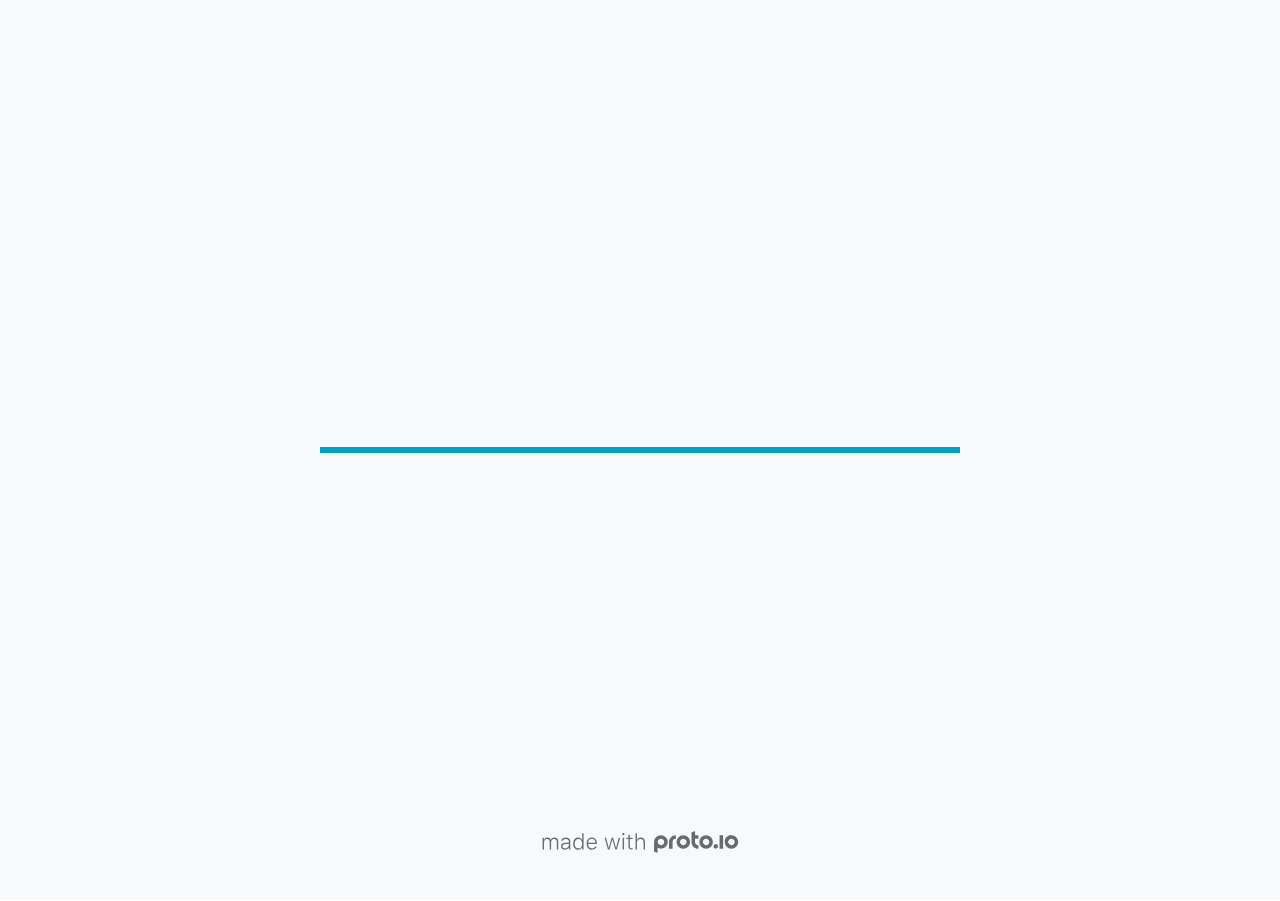
<file: files/Hi-Fi Prototype/src/index.html>
<!DOCTYPE HTML>
	<head>

		<meta charset="utf-8">

		<title>GymBros - Proto.io</title>

		
			<meta name="HandheldFriendly" content="True">
			<meta name="MobileOptimized" content="428"> 

			
			
			
			<meta name="viewport" content="minimum-scale=1.00, maximum-scale=1.00, initial-scale=1.00, user-scalable=no, shrink-to-fit=no" />

			
				<meta name="apple-mobile-web-app-capable" content="yes" />
				<meta name="apple-mobile-web-app-status-bar-style" content="black-translucent" />
			

			<meta name="format-detection" content="telephone=no">


			

            
            <link rel="icon" sizes="192x192" href="./src/assets/branding/android-icon-hires.png">
            <link rel="icon" sizes="128x128" href="./src/assets/branding/android-icon.png">

            
            <link href="./src/assets/branding/apple-touch-icon-retina180.png" sizes="180x180" rel="apple-touch-icon">

            
            <link href="./src/assets/branding/apple-touch-icon-retina.png" sizes="114x114" rel="apple-touch-icon">

            
            <link href="./src/assets/branding/apple-touch-icon.png" sizes="57x57" rel="apple-touch-icon">

            
            <link href="./src/assets/branding/startup.png" media="(device-width: 320px)" rel="apple-touch-startup-image">

            
            <link href="./src/assets/branding/startup-retina.png" media="(device-width: 320px) and (device-height: 480px) and (-webkit-device-pixel-ratio: 2)" rel="apple-touch-startup-image">

            
            <link href="./src/assets/branding/startup-568.png" media="(device-width: 320px) and (device-height: 568px) and (-webkit-device-pixel-ratio: 2)" rel="apple-touch-startup-image">

            
            <link href="./src/assets/branding/startup-retina-6.png" media="(device-width: 375px) and (device-height: 667px) and (orientation: portrait) and (-webkit-device-pixel-ratio: 2)" rel="apple-touch-startup-image">

            
            <link href="./src/assets/branding/startup-retina-6plus.png" media="(device-width: 414px) and (device-height: 736px) and (orientation: portrait) and (-webkit-device-pixel-ratio: 3)" rel="apple-touch-startup-image">

            
            <link href="./src/assets/branding/startup-retina-6plus-landscape.png" media="(device-width: 414px) and (device-height: 736px) and (orientation: landscape) and (-webkit-device-pixel-ratio: 3)" rel="apple-touch-startup-image">

            
            <link href="./src/assets/branding/startup-ipad.png" media="(device-width: 768px) and (orientation: portrait)" rel="apple-touch-startup-image">

            
            <link href="./src/assets/branding/startup-ipad-landscape.png" media="(device-width: 768px) and (orientation: landscape)" rel="apple-touch-startup-image">

            
            <link href="./src/assets/branding/startup-ipad-retina.png" media="(device-width: 768px) and (orientation: portrait) and (-webkit-device-pixel-ratio: 2)" rel="apple-touch-startup-image">

            
            <link href="./src/assets/branding/startup-ipad-landscape-retina.png" media="(device-width: 768px) and (orientation: landscape) and (-webkit-device-pixel-ratio: 2)" rel="apple-touch-startup-image">

            
            <link href="./src/assets/branding/startup-ipad-pro.png" media="(device-width: 1024px) and (orientation: portrait) and (-webkit-device-pixel-ratio: 2)" rel="apple-touch-startup-image">

            
            <link href="./src/assets/branding/startup-ipad-pro-landscape.png" media="(device-width: 1024px) and (orientation: landscape) and (-webkit-device-pixel-ratio: 2)" rel="apple-touch-startup-image">

			<meta http-equiv="cleartype" content="on"> 


			 
		    <script type="text/javascript" src="./scripts/plugins/jquery/jquery.js"></script>

			
				<link rel="stylesheet" href="./stylesheets/player-export.css" />
				<script type="text/javascript" src="./scripts/player-export.js"></script>
			

			
			<script type="text/javascript" src="./libraries/common/components.js"></script> 
			<link type="text/css" rel="Stylesheet" href="./libraries/common/components.1.00.css" /> 

			
					<script type="text/javascript" src="./libraries/ios7/components.js"></script> 
					<link type="text/css" rel="Stylesheet" href="./libraries/ios7/components.1.00.css" /> 
				
					<script type="text/javascript" src="./libraries/ios9/components.js"></script> 
					<link type="text/css" rel="Stylesheet" href="./libraries/ios9/components.1.00.css" /> 
				
				<script type="text/javascript" src="./data/data.js"></script> 
			

		<style>
			body { width: 428px; height: 926px; }
			.landscape, .landscape .prx-page { min-height: 428px; }
			.portrait, .portrait .prx-page { min-height: 926px; }
		</style>

		<script type="text/javascript">

			prx.ver = '6.8.11.0';
			prx.url.account = 'https://pakshpatel.proto.io';
			prx.url.staticassets = 'https://gal.proto.io';
			prx.url.devices = 'https://dteyv52hbg2at.cloudfront.net/devices';
			prx.url.static = 'https://dteyv52hbg2at.cloudfront.net';
			prx.url.siteurl = 'proto.io';
			prx.url.crossmsg = 'https://pakshpatel.proto.io';

			prx.nodejsassetsserver = {};
			prx.nodejsassetsserver.host = ".proto.io";
			prx.nodejsassetsserver.subdomainprefix = "https://a3";
			prx.nodejsassetsserver.maxsubdomains = "20";

			prx.device_library = 'ios9';
			prx.devices[prx.device] = {
				name: prx.device
				,defaultOrientation: 'portrait'
				,portrait_applies: 1 //new
				,portrait: [428,926]
				,landscape_applies: 1 //new
				,landscape: [926,428]
				,allow_orientation_change: 1 //new
				,statusbar_skin: 'default' // new
				,statusbarheightportrait: 0
				,statusbarheightlandscape: 0
				,navigationbar_skin: 'default' //new
				,navigationbarheightportrait: 0
				,navigationbarheightlandscape: 0
				,normalportrait: [428,926]
				,normallandscape: [926,428]
				,device_s3bucket: '3c3692b1-fd29-4a45-86f5-590b886b124a'
				,dpr: '1.00'
				,deviceType: "iphone13"
                ,showiPhoneXNotch: false
                ,hasCustomSkinNotch: false
				,appleWatchRoundedCorners: false
				,scrollType: "default"
				,initialscale: 1.00
				,targetdensitydpi: "device-dpi"
			}
			// save a copy of the device in the player state
			prx.currentPlayerStatus.projectDevice = prx.toolbox.clone(prx.devices[prx.device]);
			prx.currentPlayerStatus.targetDevice = {"ISANDROIDTABLET":0,"ISIPOD":0,"ISCHROME":0,"ISIOS":1,"ISMSIE":0,"ISMOZILLA":0,"isAndroid-Pad":0,"ISOPERA":0,"ISWEBKIT":0,"SOSVERSION":{"CBUILDVER":"","CMAJORVER":"","CMINORVER":"","CTEXT":"","IMINORVER":0,"IMAJORVER":0,"IBUILDVER":0},"ISIPAD":0,"ISMOBILE":1,"ISSAFARI":0,"ISIPHONE":1,"ISWINDOWS":0,"ISWINDOWSTOUCH":0,"ISDEVICE":1,"ISANDROID":0,"ISCUSTOM":0};
			prx.releaseChannel = 'stable';

			prx.projectsettings.id = '50adf607-7021-4922-8b29-50222a99ed02';
			prx.projectsettings.s3b = 'pakshpatel-1384733-a60b0215-ab4c-09af-f87baec7d654df2d';
			prx.projectsettings.account = 'pakshpatel';
			prx.projectsettings.statusbar = '0'; 
			prx.projectsettings.statusbarapplies = '0';
			prx.projectsettings.navigationbar = '0';
			prx.projectsettings.navigationbarapplies = '0';
			prx.projectsettings.initialpageid = -1;
			
			
			prx.projectsettings.flashactions = 1;
			prx.projectsettings.gatrackingcode = '';

			prx.export2html = '1' == true;
			prx.mobPlayer = 0;

			prx.user.country = 'US';

			prx.s3Links = []; 
			var sLinkedAssets = [];
			

			prx.csrf_token = '4AD43B5B828B08362F06D7CDCB4C235BB4CFDE0345442B5066B8F426218009DB';

            

            
                            prx.assetsAccessToken = "eyJ0eXAiOiJKV1QiLCJhbGciOiJIUzI1NiJ9.eyJkIjp7InVpZCI6Ii0xIiwicHJvamVjdF9pZCI6IjUwYWRmNjA3LTcwMjEtNDkyMi04YjI5LTUwMjIyYTk5ZWQwMiJ9LCJ2IjowLCJleHAiOjE2Njg4MzY5MzcsImlhdCI6MTY2ODY1NjkzN30.dth63KAh6gth7BLppBhShQ9YK7lyaxsLqnEy_Kwgbbg";

			prx.iniPlayer.iniPreLoad();

		</script>
	</head>

	

			<body class="player device-cursor-touch mobile-device-true " " id="mbd" >

				
				<div id="window-wrapper">
					<div id="dragarea"></div>
					<div id="statusbar"></div>
					<div id="underlay" style=""></div>

					<div class="prx-page" data-role="page" id="p-1" data-id="1"></div>
					
								<div class="prx-page" data-role="page" id="p-3" data-id="3"></div>
							
								<div class="prx-page" data-role="page" id="p-4" data-id="4"></div>
							
								<div class="prx-page" data-role="page" id="p-5" data-id="5"></div>
							
								<div class="prx-page" data-role="page" id="p-7" data-id="7"></div>
							
					<div id="navigationbar"></div>
					<div id="overlay"></div>
					<div id="trash"></div>
					<div id="quick-audios"></div>
				</div>

				 
			<div id="loader-wrapper">
				
				<div class="progress">
					<div class="progress-bar"></div>
				</div>
				<div id="poweredby"></div>
			</div>
			


			</body>
		

</html>
</file>
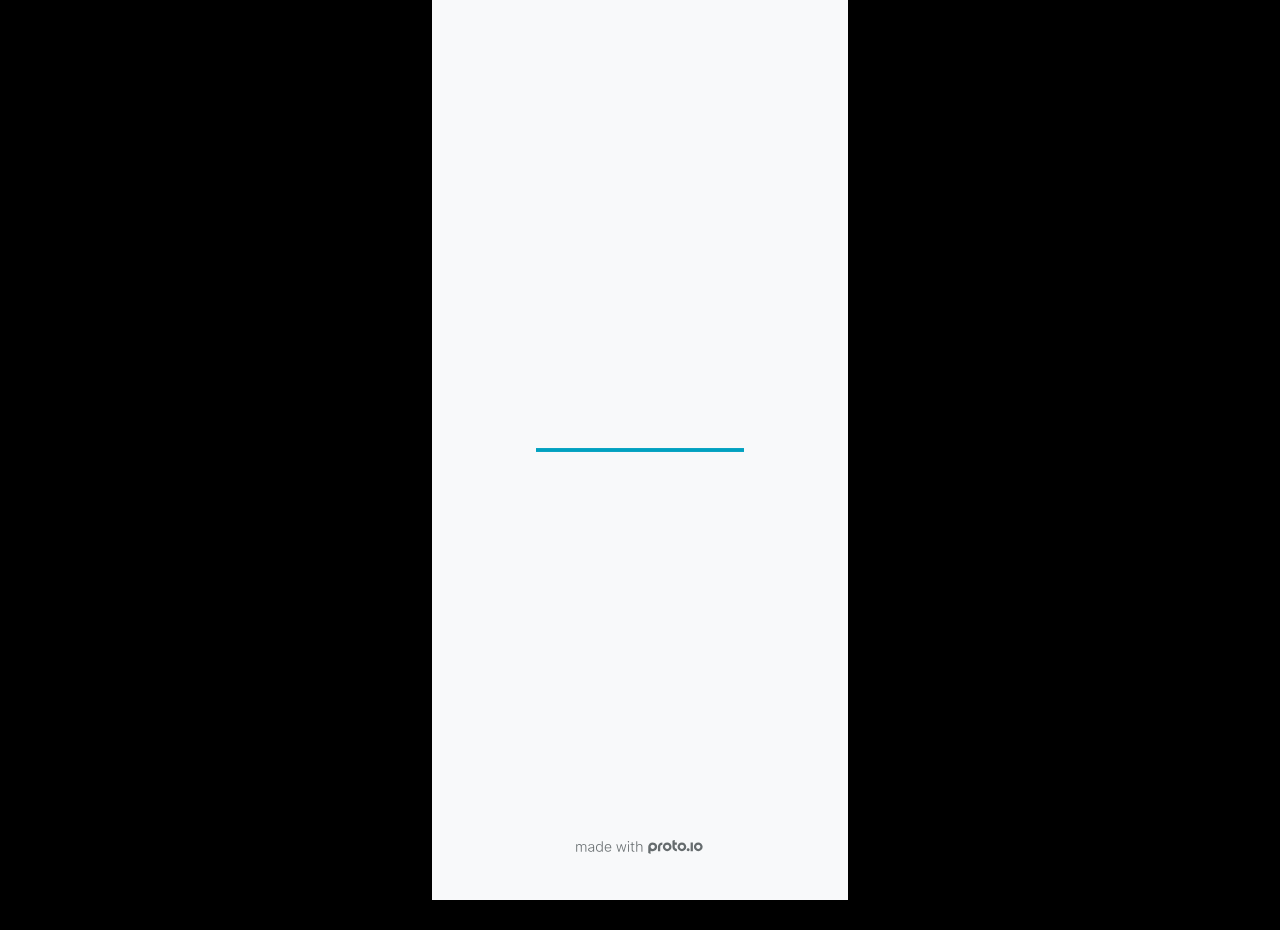
<file: files/Hi-Fi Prototype/fullscreen.html>
<!DOCTYPE HTML>
	<head>
		<meta charset="utf-8">

        
			<meta name="HandheldFriendly" content="True">
			<meta name="MobileOptimized" content="428"> 

			
			
			
			<meta name="viewport" content="minimum-scale=1, maximum-scale=1, initial-scale=1, user-scalable=no, shrink-to-fit=no" />

			
				<meta name="apple-mobile-web-app-capable" content="yes" />
				<meta name="apple-mobile-web-app-status-bar-style" content="black-translucent" />
			

			<meta name="format-detection" content="telephone=no">


			

            
            <link rel="icon" sizes="192x192" href="./src/assets/branding/android-icon-hires.png">
            <link rel="icon" sizes="128x128" href="./src/assets/branding/android-icon.png">

            
            <link href="./src/assets/branding/apple-touch-icon-retina180.png" sizes="180x180" rel="apple-touch-icon">

            
            <link href="./src/assets/branding/apple-touch-icon-retina.png" sizes="114x114" rel="apple-touch-icon">

            
            <link href="./src/assets/branding/apple-touch-icon.png" sizes="57x57" rel="apple-touch-icon">

            
            <link href="./src/assets/branding/startup.png" media="(device-width: 320px)" rel="apple-touch-startup-image">

            
            <link href="./src/assets/branding/startup-retina.png" media="(device-width: 320px) and (device-height: 480px) and (-webkit-device-pixel-ratio: 2)" rel="apple-touch-startup-image">

            
            <link href="./src/assets/branding/startup-568.png" media="(device-width: 320px) and (device-height: 568px) and (-webkit-device-pixel-ratio: 2)" rel="apple-touch-startup-image">

            
            <link href="./src/assets/branding/startup-retina-6.png" media="(device-width: 375px) and (device-height: 667px) and (orientation: portrait) and (-webkit-device-pixel-ratio: 2)" rel="apple-touch-startup-image">

            
            <link href="./src/assets/branding/startup-retina-6plus.png" media="(device-width: 414px) and (device-height: 736px) and (orientation: portrait) and (-webkit-device-pixel-ratio: 3)" rel="apple-touch-startup-image">

            
            <link href="./src/assets/branding/startup-retina-6plus-landscape.png" media="(device-width: 414px) and (device-height: 736px) and (orientation: landscape) and (-webkit-device-pixel-ratio: 3)" rel="apple-touch-startup-image">

            
            <link href="./src/assets/branding/startup-ipad.png" media="(device-width: 768px) and (orientation: portrait)" rel="apple-touch-startup-image">

            
            <link href="./src/assets/branding/startup-ipad-landscape.png" media="(device-width: 768px) and (orientation: landscape)" rel="apple-touch-startup-image">

            
            <link href="./src/assets/branding/startup-ipad-retina.png" media="(device-width: 768px) and (orientation: portrait) and (-webkit-device-pixel-ratio: 2)" rel="apple-touch-startup-image">

            
            <link href="./src/assets/branding/startup-ipad-landscape-retina.png" media="(device-width: 768px) and (orientation: landscape) and (-webkit-device-pixel-ratio: 2)" rel="apple-touch-startup-image">

            
            <link href="./src/assets/branding/startup-ipad-pro.png" media="(device-width: 1024px) and (orientation: portrait) and (-webkit-device-pixel-ratio: 2)" rel="apple-touch-startup-image">

            
            <link href="./src/assets/branding/startup-ipad-pro-landscape.png" media="(device-width: 1024px) and (orientation: landscape) and (-webkit-device-pixel-ratio: 2)" rel="apple-touch-startup-image">

			<meta http-equiv="cleartype" content="on"> 


			

		<title>GymBros - Proto.io player</title>

		
				<link type="text/css" rel="stylesheet" href="./src/stylesheets/preview-letterbox-min.css">
				<script type="text/javascript" src="./src/scripts/preview-letterbox-min.js"></script>
			

		<script type="text/javascript">
			var prx = window.prx || {};
			prx.letterboxmode = true;
			prx.orientation = 'portrait';
			prx.orientations = {};
			prx.orientations.portrait = 1;
			prx.orientations.landscape = 1;
			prx.project = {};
			prx.project.id = '50adf607-7021-4922-8b29-50222a99ed02';
			prx.project.title = 'GymBros';
			prx.project.version = 0;
			prx.project.livepreview = 0;
			prx.project.account = "pakshpatel";
			prx.activePage = {};
			
				prx.user = false;
			
			prx.flashactions = 1;

			prx.device_library = 'ios9';
			prx.device = {
					name: prx.device
					,caption: "iPhone 13 Pro Max"
					,defaultOrientation: 'portrait'
					,portrait_applies: 1 //new
					,portrait: [428,926]
					,landscape_applies: 1 //new
					,landscape: [926,428]
					,allow_orientation_change: 1 && 1 //new

			}

			prx.url.crossmsg = 'https://pakshpatel.proto.io';
			prx.ver = '6.8.11.0';
			prx.exitFullScreenUrl = 'https://pakshpatel.proto.io/player/index.cfm?id=50adf607-7021-4922-8b29-50222a99ed02';
			prx.openURL = '';
			prx.downloadURL = '';

			
		</script>

		

	</head>

	<body>

		
				<iframe id="pio-playerframe" src="./src/index.html" scrolling="NO" style="width: 428px; height: 926px;" webkitAllowFullScreen mozallowfullscreen allowFullScreen allowvr allow="autoplay"></iframe>
				
						<script type="text/javascript">
							// remove parameter from address bar immediately if no changes
							let url = new URL(window.location.href);
							url.searchParams.delete('hc');
							url.searchParams.delete('ap');
							window.history.replaceState({}, document.title, url.toString());
						</script>
					
	</body>

</html>
</file>
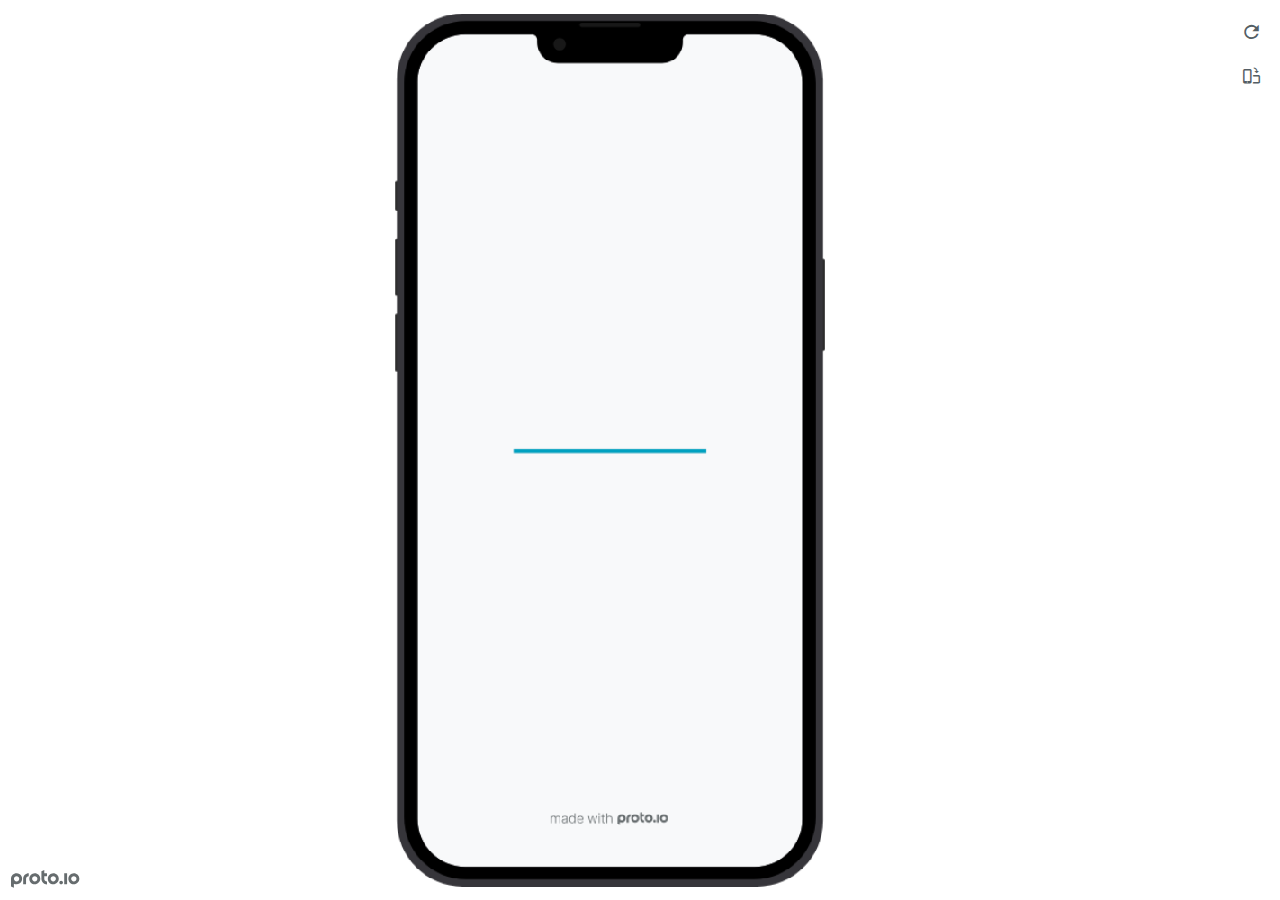
<file: files/Hi-Fi Prototype/preview.html>
<!DOCTYPE HTML>
    <head>
    <meta charset="utf-8">

    <title>GymBros - Proto.io player</title>

    
				<link type="text/css" rel="stylesheet" href="./src/stylesheets/preview-export-min.css">
				<script type="text/javascript" src="./src/scripts/preview-export-min.js"></script>
			

    <script type="text/javascript">
        var prx = window.prx || {};
        prx.orientation = 'portrait';
        prx.orientations = {};
        prx.orientations.portrait = 1;
        prx.orientations.landscape = 1;
        prx.project = {};
        prx.project.id = '50adf607-7021-4922-8b29-50222a99ed02';
        prx.project.title = 'GymBros';
        prx.project.version = 0;
        prx.project.livepreview = 0;
        prx.project.account = "pakshpatel";
        prx.activePage = {};
        prx.usercountry = "us";
        
            prx.user = false;
        
        prx.skin = 'apple-phone-iphone13promax-1';
        prx.ver = '6.8.11.0';
        //prx.flashactions = 1;
		prx.flashactions = 1; //we are not using the DB value anymore

        prx.nodejsassetsserver = {};
        prx.nodejsassetsserver.host = ".proto.io";
        prx.nodejsassetsserver.subdomainprefix = "https://a3";
        prx.nodejsassetsserver.maxsubdomains = "20";
        prx.account = "pakshpatel";
        prx.browserShowScreenshots = 'true';
        prx.url.crossmsg = 'https://pakshpatel.proto.io';
        prx.playerUrl = 'https://pakshpatel.proto.io/player/';
        prx.fullScreenUrl = 'https://pakshpatel.proto.io/player/fullscreen/index.cfm?id=50adf607-7021-4922-8b29-50222a99ed02';
        prx.spaces = false;
        prx.csrf_token = '4E2AE2C91B8336FF220F29D44133FC4B95254FB01659E4856D1D9B023A5E36D5';

        prx.bShowPlayerBetaPrompt = false;

        

    </script>

    

</head>


<body style="background-color:#FFFFFF">

    

    <div class="page-sidebar">
        
        <div class="sidebar-action-buttons">

            
                <span class="header-action-button player-icon-reload embed-icon-reload" id="refresh-preview">
                    <span class="tooltip">Refresh preview</span>
                </span>
                
                    <span  class="header-action-button player-icon-rotate embed-icon-rotate" id="change-orientation">
                        <span class="tooltip">Change orientation</span>
                    </span>
                

            <div class="header-action-button player-icon-enter-fullscreen-mode-icon" id="go-fullscreen">
                <span class="tooltip">Go full screen</span>
            </div>
        </div>

    </div>

    <div id="maincontent" class="portrait">

        <div id="shortcut-pressed-outer">
            <div id="shortcut-pressed"></div>
        </div>
        

			<div class="frame_generic">
				
				<div class="body_generic skin_apple-phone-iphone13promax-1 skin-wrapper skin-os-apple skin-device-phone skin-model-iphone13promax skin-size-1 skin-color-black skin-orientation-portrait skin-dimensions-428-926">

					<div class="buttons top"></div>
					<div class="detail-top"></div>
					<div class="web-search"></div>
					<div class="buttons left"></div>

					<div class="body_generic_inner">
						
						<iframe id="pio-playerframe" src="./src/index.html" scrolling="NO" style="width: 428px; height: 926px;" webkitAllowFullScreen mozallowfullscreen allowFullScreen allowvr allow="autoplay"></iframe>
						
                                <script type="text/javascript">
                                    // remove parameter from address bar immediately if no changes
                                    let url = new URL(window.location.href);
                                    url.searchParams.delete('hc');
									url.searchParams.delete('ap');
                                    window.history.replaceState({}, document.title, url.toString());
                                </script>
                            
					</div>

					<div class="buttons right"></div>
					<div class="detail-bottom"></div>
				</div>
				
			</div>
		
    </div>

    

    
            <div id="branding"></div>
        
</body>


<script type="text/javascript">
    
</script>
</html>
</file>
<file: files/Hi-Fi Prototype/src/stylesheets/player-export.css>
/*!
 * 
 *                                                                       
 *                              ::;;;;                                   
 *    ::,,,,::    ::,,  ,,,,::::::11ii::,,::,,,,::      ::::,,::,,,,::   
 *  ,,111111ii,,::1111::111111ii::111111::111111ii,,    ii11,,ii111111,, 
 *  11ii::;;11;;ii11::iiii::;;11;;11ii::ii11::::11ii    ii11;;11;;::ii11 
 *  11;;  ::11ii11;;::11ii  ::11ii11ii,,iiii..  iiii    ii11;;11::  ;;11 
 *  1111;;ii11;;11;;,,ii11::ii11;;ii11;;;;11;;;;11;;;;;;ii11::11ii;;11ii 
 *  11111111;;::11;;  ::ii1111;;  ::ii11::ii1111ii::11ii;;11,,;;1111ii:: 
 *  11;;,,::  ,,::,,      ::,,        ::::  ::::    ,,,,::::    ::,,     
 *  ;;;;                                                                 
 *                                                                       
 *  Build: 11/8/2022, 10:20:15 AM
 */

/*!
 * Waves v0.5.5
 * http://fian.my.id/Waves
 *
 * Copyright 2014 Alfiana E. Sibuea and other contributors
 * Released under the MIT license
 * https://github.com/fians/Waves/blob/master/LICENSE
 */.mask-inner{position:relative;background-size:100% 100%;background-repeat:no-repeat}.mask-inner .mask-inner{transform:none!important}.mask-border .mborder,.mask-filter{height:100%;width:100%}.mask-border .mborder{border:1px solid hsla(0,0%,100%,.8);position:absolute;pointer-events:none}.mask-border .area-border{border:1px solid #00a1c0;left:0;top:0;position:absolute;transform-origin:0 0;box-sizing:border-box}.mask-border .mask-radius{width:100%;height:100%;overflow:hidden;position:absolute}.mask-border .mask-radius .mask-radius-border{position:relative;width:100%;height:100%;border:1px solid hsla(0,0%,100%,.8)}.mask-border.hide-handles .prx-resizable-handle{opacity:0;pointer-events:none!important}.mask-border.hide-handles .area-border{border:1px dashed #b4bcbf}.mask-wrapper{overflow:hidden;height:100%;pointer-events:none}.mask-wrapper.borderPos-inside{box-sizing:border-box}.mask-wrapper.borderPos-outside{width:100%;height:100%}.mask-wrapper.borderPos-outside .mask-inner{box-sizing:content-box}.mask-edit-mode-handles{pointer-events:none}.mask-edit-mode-handles.hide-handles .prx-resizable-handle,.mask-edit-mode-handles.hide-handles .prx-rotate-handle{opacity:0;pointer-events:none!important}.mask-edit-mode-handles.hide-handles .xborder{border-color:#b4bcbf!important}abbr,address,article,aside,audio,b,blockquote,body,caption,cite,code,dd,del,dfn,div,dl,dt,em,fieldset,figure,footer,form,h1,h2,h3,h4,h5,h6,header,hgroup,html,i,iframe,img,ins,kbd,label,legend,li,mark,menu,nav,object,ol,p,pre,q,samp,section,small,span,strong,sub,sup,table,tbody,td,tfoot,th,thead,time,tr,ul,var,video{margin:0;padding:0;border:0;outline:0;font-size:100%;background:transparent}article,aside,details,figcaption,figure,footer,header,hgroup,nav,section{display:block}audio,canvas,video{display:inline-block;*display:inline;*zoom:1}[hidden],audio:not([controls]){display:none}html{font-size:100%;-webkit-text-size-adjust:100%;-ms-text-size-adjust:100%}body{margin:0;font-size:13px}body,button,input,select,textarea{font-family:sans-serif;color:#222}a{color:#00e}a:visited{color:#551a8b}a:hover{color:#06e}a:focus{outline:thin dotted}a:active,a:hover{outline:0}abbr[title]{border-bottom:1px dotted}b,strong{font-weight:700}blockquote{margin:1em 40px}dfn{font-style:italic}hr{display:block;height:1px;border:0;border-top:1px solid #ccc;margin:1em 0;padding:0}ins{background:#ff9;text-decoration:none}ins,mark{color:#000}mark{background:#ff0;font-style:italic;font-weight:700}code,kbd,pre,samp{font-family:monospace,serif;_font-family:courier new,monospace;font-size:1em}pre{white-space:pre;white-space:pre-wrap;word-wrap:break-word}q{quotes:none}q:after,q:before{content:"";content:none}small{font-size:85%}sub,sup{font-size:75%;line-height:0;position:relative;vertical-align:baseline}sup{top:-.5em}sub{bottom:-.25em}ol,ul{margin:1em 0;padding:0 0 0 40px}dd{margin:0 0 0 40px}nav ol,nav ul{list-style:none;list-style-image:none;margin:0;padding:0}img{border:0;-ms-interpolation-mode:bicubic}svg:not(:root){overflow:hidden}figure,form{margin:0}fieldset{margin:0}fieldset,legend{border:0;padding:0}legend{*margin-left:-7px}button,input,select,textarea{font-size:100%;margin:0;vertical-align:baseline;*vertical-align:middle}button,input{line-height:normal;*overflow:visible}table button,table input{*overflow:auto}[role=button],button,input[type=button],input[type=reset],input[type=submit]{-webkit-appearance:button}input[type=checkbox],input[type=radio]{box-sizing:border-box;padding:0}input[type=search]{-webkit-appearance:textfield;-moz-box-sizing:content-box;-webkit-box-sizing:content-box;box-sizing:content-box}input[type=search]::-webkit-search-decoration{-webkit-appearance:none}button::-moz-focus-inner{border:0;padding:0}textarea{overflow:auto;vertical-align:top;resize:vertical}input:invalid,textarea:invalid{background-color:#f0dddd}table{border-collapse:collapse;border-spacing:0}td{vertical-align:top}.nocallout{-webkit-touch-callout:none}textarea[contenteditable]{-webkit-appearance:none}.gifhidden{position:absolute;left:-100%}.ir{display:block;border:0;text-indent:-999em;overflow:hidden;background-color:transparent;background-repeat:no-repeat;text-align:left;direction:ltr}.ir br{display:none}.hidden{display:none!important;visibility:hidden}.visuallyhidden{border:0;clip:rect(0 0 0 0);height:1px;margin:-1px;overflow:hidden;padding:0;position:absolute;width:1px}.visuallyhidden.focusable:active,.visuallyhidden.focusable:focus{clip:auto;height:auto;margin:0;overflow:visible;position:static;width:auto}.invisible{visibility:hidden}.clearfix:after,.clearfix:before{content:"";display:table}.clearfix:after{clear:both}.clearfix{*zoom:1}@media print{*{background:transparent!important;color:#000!important;text-shadow:none!important;filter:none!important;-ms-filter:none!important}a,a:visited{text-decoration:underline}a[href]:after{content:" (" attr(href) ")"}abbr[title]:after{content:" (" attr(title) ")"}.ir a:after,a[href^="#"]:after,a[href^="javascript:"]:after{content:""}blockquote,pre{border:1px solid #999;page-break-inside:avoid}thead{display:table-header-group}img,tr{page-break-inside:avoid}img{max-width:100%!important}@page{margin:.5cm}h2,h3,p{orphans:3;widows:3}h2,h3{page-break-after:avoid}}#eval-iframe{display:none}body{-webkit-appearance:none;-webkit-box-flex:1;-webkit-touch-callout:none;-webkit-tap-highlight-color:rgba(0,0,0,0)}*{-webkit-user-select:none;-khtml-user-select:none;-moz-user-select:-moz-none;-o-user-select:none;user-select:none}input,textarea{-webkit-user-select:text;-khtml-user-select:text;-moz-user-select:text;-o-user-select:text;user-select:text}#dragarea{font-family:Helvetica,Arial,sans-serif;text-align:left}.text{height:95%;overflow:auto}.wrap{overflow:hidden}.pos,.spos{position:absolute}.action-highlight{position:absolute;top:0;left:0;height:100%;width:100%;background:rgba(255,255,0,.5);background:rgba(64,208,255,.3);opacity:0;pointer-events:none;-webkit-transition:opacity .2s ease-in;transition:opacity .2s ease-in;border:2px solid #40c8f4;padding:3px;box-sizing:border-box}.action-highlight-simple-visible,.action-highlight-visible{opacity:1}#appModeNote{background-color:#333;border-top:5px solid #000;bottom:0;color:#f0f0f0;display:none;font-family:helvetica;left:0;padding:10px 0;position:fixed;text-align:center;width:100%}#appModeNote em{display:block;font-size:20px;font-weight:700;line-height:26px}#appModeNote span{display:block;font-size:14px;line-height:20px}.hidden{display:none}.prx-page.loadedFrom{display:block}.prx-page.loadedTo{z-index:999999}.prx-page.loadedTo-1{z-index:10000000}.prx-page.loadedTo-2{z-index:10000001}.prx-page.loadedTo-3{z-index:10000002}.prx-page.loadedTo-4{z-index:10000003}.prx-page.loadedTo-5{z-index:10000004}.prx-page.loadedTo-6{z-index:10000005}.prx-page.loadedTo-7{z-index:10000006}.prx-page.loadedTo-8{z-index:10000007}.prx-page.loadedTo-9{z-index:10000008}.prx-page.loadedTo-10{z-index:10000009}.prx-page.loadedTo-11{z-index:10000010}.prx-page.loadedTo-12{z-index:10000011}.prx-page.loadedTo-13{z-index:10000012}.prx-page.loadedTo-14{z-index:10000013}.prx-page.loadedTo-15{z-index:10000014}.prx-page.loadedTo-16{z-index:10000015}.prx-page.loadedTo-17{z-index:10000016}.prx-page.loadedTo-18{z-index:10000017}.prx-page.loadedTo-19{z-index:10000018}.prx-page.loadedTo-20{z-index:10000019}.prx-page.loadedTo-21{z-index:10000020}.prx-page.loadedTo-22{z-index:10000021}.prx-page.loadedTo-23{z-index:10000022}.prx-page.loadedTo-24{z-index:10000023}.prx-page.loadedTo-25{z-index:10000024}.prx-page.loadedTo-26{z-index:10000025}.prx-page.loadedTo-27{z-index:10000026}.prx-page.loadedTo-28{z-index:10000027}.prx-page.loadedTo-29{z-index:10000028}.prx-page.loadedTo-30{z-index:10000029}#navigationbar,#statusbar{background:transparent 0 0;display:block;width:100%;border:0;top:0;position:fixed;z-index:1}#loader-wrapper{background:#f8f9fa;height:100%;left:0;position:fixed;top:0;width:100%;z-index:99999;font-size:11px}#loader-wrapper .progress{position:absolute;top:50%;left:50%;transform:translate(-50%,-50%);-ms-transform:translate(-50%,-50%);-webkit-transform:translate(-50%,-50%);width:50%;height:4px;background-color:#ddd}#loader-wrapper .progress-bar{position:relative;width:0;height:4px;-webkit-transition:.4s linear;-moz-transition:.4s linear;-o-transition:.4s linear;transition:.4s linear;-webkit-transition-property:width,background-color;-moz-transition-property:width,background-color;-o-transition-property:width,background-color;transition-property:width,background-color}#loader-wrapper .progress-bar:before,.progress-bar:after{content:"";position:absolute;top:0;left:0;right:0}#loader-wrapper .progress-bar:before{bottom:0;background-color:#ddd}#loader-wrapper .progress-bar:after{z-index:2;bottom:0;background:#00a1c0}#loader-wrapper #app-icon{position:absolute;top:50%;left:50%;transform:translate(-50%,-150%);-ms-transform:translate(-50%,-150%);-webkit-transform:translate(-50%,-150%);width:114px;height:114px}#loader-wrapper #poweredby{position:absolute;bottom:5%;left:50%;transform:translate(-50%);-ms-transform:translate(-50%);-webkit-transform:translate(-50%);width:100%;height:16px;background-image:url(/images/player/player-logo.svg);background-repeat:no-repeat;background-position:top;background-size:auto 200%;z-index:99999}body{-moz-transition:opacity .3s linear;-o-transition:opacity .3s linear;-webkit-transition:opacity .3s linear;transition:opacity .3s linear}.reloading{background:#fff!important;opacity:0}@media (min-width:481px) and (max-width:1079px){#loader-wrapper .progress,#loader-wrapper .progress-bar{height:4px}}@media (min-width:1080px){#loader-wrapper #poweredby{height:24px}#loader-wrapper .progress,#loader-wrapper .progress-bar{height:6px}}@media (width:1280px) and (height:768px){#loader-wrapper .progress,#loader-wrapper .progress-bar{height:2px}}.pointer-events-none{pointer-events:none!important}body .prx-page{-webkit-trans1form:translate3d(0,0,0)}.prx-page .type-symbol .box{-w1ebkit-transform:translateZ(0)}html{background:transparent}body{background:#fff;overflow:hidden}body.mobile-device-true *{-webkit-text-size-adjust:100%}body.mobile-device-false *{-webkit-text-size-adjust:initial}#window-wrapper{width:100%;height:100%;overflow:hidden;position:relative}#dragarea{background:transparent;display:none}#overlay,#quick-audios,#trash,#underlay{position:absolute;top:0;left:0}#quick-audios,#trash{display:none}.visible{display:block!important}.iScrollHorizontalScrollbar,.iScrollVerticalScrollbar{z-index:auto!important}.overlay{position:fixed;left:0;right:0;bottom:0;top:0}.ui-mobile-viewport-transitioning,.ui-mobile-viewport-transitioning .prx-page{o1verflow:visible!important}.box[style*="z-index:0;"],.box[style*="z-index: 0;"]{z-index:auto!important}.box[data-mpoverlay="1"]{pos1ition:fixed}#temp-for-external-link{display:none}#dragarea,html{background:transparent!important}.hide{display:none!important}*{outline:none}.ghost-component,.ghost-component *,.ghost-component .box *{pointer-events:none!important}#statusbar{position:fixed!important}.prx-page{position:absolute;display:none}.prx-page.prx-page-active,.prx-page[class*=prx-page-transitioning-]{display:block}.prx-page[class*=prx-page-transitioning-]{overflow:hidden}.prx-page.prx-page-transitioning-overlay-in-source,.prx-page.prx-page-transitioning-overlay-out-target{overflow:visible}.prx-page.prx-page-below{z-index:10}.prx-page.prx-page-above{z-index:20}#overlay{z-index:30}.prx-page.prx-page-transition-flip,.prx-page.prx-page-transition-turn{-webkit-backface-visibility:hidden;-moz-backface-visibility:hidden;backface-visibility:hidden}.prx-page.prx-page-transition-turn{-webkit-transform:translateZ(0);-moz-transform:translateZ(0);-webkit-transform-origin:0 center;-moz-transform-origin:0 center;transform-origin:0 center;transform:translateZ(0)}.prx-page.prx-page-transition-flow:not(.prx-page-transition-flow-overlay),.prx-page.prx-page-transition-overlay-top{box-shadow:0 0 20px rgba(0,0,0,.4)}.prx-page-above.prx-page-transition-notificationInWatchOS{transition:background-color .45s ease-out}.prx-page-above.prx-page-transition-notificationInWatchOS.prx-page-transition-notificationInWatchOS-notification-in{background-color:transparent!important;transition:background-color 0s ease-out}.device-cursor-touch,.device-cursor-touch *{cursor:url(/images/player/touch-cursor-64.png) 32 32,default!important;cursor:-webkit-image-set(url("/images/player/touch-cursor-64.png") 1x,url("/images/player/touch-cursor-64@2x.png") 2x) 32 32,default!important}.device-cursor-web,.device-cursor-web *{cursor:default}.device-cursor-web .delayedtap,.device-cursor-web .delayedtap *,.device-cursor-web .interaction-click,.device-cursor-web .interaction-click *,.device-cursor-web .interaction-tap,.device-cursor-web .interaction-tap *,.device-cursor-web .release,.device-cursor-web .release *,.device-cursor-web .touch,.device-cursor-web .touch *{cursor:pointer;cursor:hand}.device-cursor-web [data-component-type=text]{cursor:default}.device-cursor-web .move,.device-cursor-web .move *{cursor:move}.device-cursor-web input,.device-cursor-web textarea{cursor:text}.do-chrome-fix #window-wrapper{-webkit-perspective:1}.do-chrome-fix .pos{-webkit-backface-visibility:hidden;-webkit-transform:translateZ(0)}.do-chrome-fix *{-w1ebkit-transform:translateZ(0) scale(1) scaleX(1) skew(0deg,0deg) skewX(0deg) skewY(0deg) rotateX(0deg) rotateY(0deg) rotate(0deg)}.do-chrome-fix.dont-do-chrome-fix #window-wrapper{-webkit-perspective:none}.do-chrome-fix.dont-do-chrome-fix .pos{-webkit-backface-visibility:visible;-webkit-transform:none}.prx-page-transitioning:not(.prx-page-transitioning-overlay-in-source):not(.loadedFrom) [data-mpoverlay="1"]{display:none}#fps{position:fixed;z-index:9999;font-size:18px;top:20px;left:20px;background:rgba(0,0,0,.8);border-radius:6px;color:#fff;padding:3px 10px}#fps,.cbutton{pointer-events:none}.cbutton{position:absolute;display:inline-block;padding:0;border:none;background:none;color:#286aab;font-size:1.4em;overflow:visible;-webkit-transition:color .7s;transition:color .7s;-webkit-tap-highlight-color:rgba(0,0,0,0)}.cbutton.cbutton--click,.cbutton:focus{outline:none;color:#3c8ddc}.cbutton:after{position:absolute;width:100%;height:100%;border-radius:50%;content:"";opacity:0;pointer-events:none}.cbutton--effect-jelena:after{border:3px solid hsla(0,0%,82.7%,.7)}.cbutton--effect-jelena.cbutton--click:after{-webkit-animation:anim-effect-jelena .3s ease-out forwards;animation:anim-effect-jelena .3s ease-out forwards}@-webkit-keyframes anim-effect-jelena{0%{opacity:1;-webkit-transform:scale3d(.6,.6,1);transform:scale3d(.6,.6,1)}to{opacity:0;-webkit-transform:scale3d(1.2,1.2,1);transform:scale3d(1.2,1.2,1)}}@keyframes anim-effect-jelena{0%{opacity:1;-webkit-transform:scale3d(.5,.5,1);transform:scale3d(.5,.5,1)}to{opacity:0;-webkit-transform:scale3d(1.2,1.2,1);transform:scale3d(1.2,1.2,1)}}.cbutton--effect-sanja:after{background:hsla(0,0%,75.3%,.3)}.cbutton--effect-sanja.cbutton--click:after{-webkit-animation:anim-effect-sanja 1s ease-out forwards;animation:anim-effect-sanja 1s ease-out forwards}@-webkit-keyframes anim-effect-sanja{0%{opacity:1;-webkit-transform:scale3d(.5,.5,1);transform:scale3d(.5,.5,1)}25%{opacity:1;-webkit-transform:scaleX(1);transform:scaleX(1)}to{opacity:0;-webkit-transform:scaleX(1);transform:scaleX(1)}}@keyframes anim-effect-sanja{0%{opacity:1;-webkit-transform:scale3d(.5,.5,1);transform:scale3d(.5,.5,1)}25%{opacity:1;-webkit-transform:scaleX(1);transform:scaleX(1)}to{opacity:0;-webkit-transform:scaleX(1);transform:scaleX(1)}}#log{position:fixed;z-index:9999;font-size:24px;top:20px;right:20px;pointer-events:none}.watchOSscrollbars .iScrollVerticalScrollbar{position:fixed!important;width:12px!important;background-color:hsla(0,0%,100%,.3)!important;border-radius:8px!important;z-index:99999!important}.watchOSscrollbars .iScrollIndicator{background:#fff!important;border-radius:8px!important;left:2px!important;width:8px!important}.applewatch-rounded-corners{-webkit-clip-path:inset(0 0 0 0 round 63px);clip-path:inset(0 0 0 0 round 63px)}.group-action-prediv{position:absolute}.player .type-symbol.type-symbol-transparent .group-action-prediv{pointer-events:auto}.initialise-hidden-container{display:block!important;visibility:hidden!important}.a-enter-vr{height:0!important}.fullscreen-vr .prx-page{transform:none!important;position:fixed!important}

/*!
 * Waves v0.5.5
 * http://fian.my.id/Waves
 *
 * Copyright 2014 Alfiana E. Sibuea and other contributors
 * Released under the MIT license
 * https://github.com/fians/Waves/blob/master/LICENSE
 */.waves-effect{position:relative;overflow:hidden}.waves-effect.box{position:absolute}.waves-effect .waves-ripple{position:absolute;border-radius:50%;width:100px;height:100px;margin-top:-50px;margin-left:-50px;opacity:0;background-color:rgba(0,0,0,.2);pointer-events:none}.waves-effect.waves-light .waves-ripple{background-color:hsla(0,0%,100%,.4)}.waves-button,.waves-circle{-webkit-mask-image:-webkit-radial-gradient(circle,#fff 100%,#000 0);mask-image:radial-gradient(circle,#fff 100%,#000 0)}.waves-button,.waves-button-input,.waves-button:hover,.waves-button:link,.waves-button:visited{white-space:nowrap;vertical-align:middle;cursor:pointer;border:none;outline:none;color:inherit;background-color:transparent;font-size:14px;text-align:center;text-decoration:none;z-index:1}.waves-button{padding:10px 15px;border-radius:2px}.waves-button-input{margin:0;padding:10px 15px}.waves-input-wrapper{border-radius:2px;vertical-align:bottom}.waves-input-wrapper.waves-button{padding:0}.waves-input-wrapper .waves-button-input{position:relative;top:0;left:0;z-index:1}.waves-block{display:block}a.waves-effect .waves-ripple{z-index:-1}#loader-wrapper #poweredby{background-image:url(../images/player/player-logo.svg)!important}.device-cursor-touch,.device-cursor-touch *{cursor:url(../images/player/touch-cursor-64.png) 32 32,default!important;cursor:-webkit-image-set(url("../images/player/touch-cursor-64.png") 1x,url("../images/player/touch-cursor-64@2x.png") 2x) 32 32,default!important}
</file>
<file: files/Hi-Fi Prototype/src/libraries/common/components.1.00.css>
.type-shapes .shape-wrapper{width:100%;height:100%;-moz-box-sizing:border-box;-webkit-box-sizing:border-box;box-sizing:border-box;background-clip:content-box}.type-shapes .shapes-text-container{position:absolute;top:0;left:0;right:0;display:table;width:100%;height:100%;text-align:center}.type-shapes .shapes-text-container>span{display:table-cell;vertical-align:middle}.type-shapes svg{overflow:visible}.player .type-symbol{overflow:hidden}.player .type-symbol.symbol-scroll{-webkit-perspective:1000}.player .type-symbol.type-symbol-transparent{pointer-events:none !important}.player .type-symbol.type-symbol-transparent .box{pointer-events:auto}.type-symbol.fullscreen{transform:none !important;width:100vw !important;height:100vh !important}.type-symbol>.type-symbol-hover-message,.type-symbol.ui-draggable-dragging:hover>.type-symbol-hover-message,.type-symbol.prx-resizable-resizing:hover>.type-symbol-hover-message{display:none;position:absolute;color:#fff;font-family:Helvetica,Arial,sans-serif !important;background:rgba(0,0,0,.7);top:50%;left:50%;text-align:center;position:absolute;pointer-events:none;width:70px;height:30px;line-height:15px;font-size:10px !important;border-radius:3px;margin:-20px 0 0 -40px;padding:5px}.type-symbol:hover>.type-symbol-hover-message{display:block}.type-vrsymbol.fullscreen{transform:none !important;width:100vw !important;height:100vh !important}.type-vrsymbol.fullscreen canvas{width:100vw !important;height:100vh !important}.type-vrsymbol>.type-vrsymbol-hover-message,.type-vrsymbol.ui-draggable-dragging:hover>.type-vrsymbol-hover-message,.type-vrsymbol.prx-resizable-resizing:hover>.type-vrsymbol-hover-message{display:none;position:absolute;color:#fff;font-family:Helvetica,Arial,sans-serif !important;background:rgba(0,0,0,.7);top:50%;left:50%;text-align:center;position:absolute;pointer-events:none;width:70px;height:30px;line-height:15px;font-size:10px !important;border-radius:3px;margin:-20px 0 0 -40px;padding:5px}.type-vrsymbol:hover>.type-vrsymbol-hover-message{display:block}.type-text.v2-text .text-contents{o1verflow:hidden;width:100%;height:100%}.type-text.v2-text.box [data-editableProperty]{word-wrap:break-word !important}.type-text .autoresize{white-space:nowrap}.player .type-text .autoResize-true{white-space:nowrap}.type-richtext p{margin:0;line-height:normal}.type-rectangle .inner-rec{position:absolute;width:100%;height:100%;-moz-box-sizing:border-box;-webkit-box-sizing:border-box;box-sizing:border-box;background-clip:content-box}.type-rectangle .shapes-image-background{top:0;left:0;width:100%;height:100%;position:absolute;background-position:center;background-repeat:no-repeat}.type-rectangle[data-shape-type=oval] .shapes-image-background{border-radius:50%}.type-rectangle .shapes-text-container{display:table;width:100%;height:100%;text-align:center}.type-rectangle .shapes-text-container>span{display:table-cell;vertical-align:middle}.type-horizontalline .inner{width:100%;height:0}.type-verticalline .inner{width:0;height:100%}.type-actionarea .inner-rec{width:100%;height:100%}.type-actionarea .inner-rec div{width:100%;height:100%;background:#40c8f4;opacity:.4;-moz-box-sizing:border-box;-webkit-box-sizing:border-box;box-sizing:border-box}.type-actionarea .inner-rec div:before{content:" ";display:block;position:absolute;top:50%;left:50%;width:24px;height:24px;margin:-12px 0 0 -12px}.player .type-actionarea .inner-rec div{background:transparent}.player .type-actionarea .inner-rec div:before{background-image:none}.type-image,.type-image .type-image-wrapper{background:0 0 repeat;background-size:100% 100%;width:100%;height:100%;background-clip:content-box}.type-image .type-image-wrapper.type-image-svg{background:center center no-repeat;background-size:contain}.type-image .type-image-wrapper img{display:none}.player .type-image .type-image-wrapper.gif img{display:block !important;width:1px;height:1px;opacity:.1}.type-image.type-image-repeater,.type-image.type-image-repeater .type-image-wrapper{background-size:auto}.type-image .image-inner{width:100%;height:100%}.type-image .image-inner.borderPos-inside .type-image-wrapper{box-sizing:border-box;background-origin:border-box}.type-image .image-inner.borderPos-outside{display:-webkit-box;display:-moz-box;display:-ms-flexbox;display:-webkit-flex;display:flex;-moz-flex-flow:row;-ms-flex-flow:row;-webkit-flex-flow:row;flex-flow:row;-moz-box-orient:horizontal;-ms-box-orient:horizontal;-webkit-box-orient:horizontal;box-orient:horizontal;-ms-align-items:center;-webkit-align-items:center;align-items:center;-ms-box-align:center;-webkit-box-align:center;box-align:center;-ms-flex-align:center;-webkit-flex-align:center;flex-align:center;-ms-justify-content:center;-webkit-justify-content:center;justify-content:center;-ms-box-pack:center;-webkit-box-pack:center;box-pack:center;-ms-flex-pack:center;-webkit-flex-pack:center;flex-pack:center}.type-image .image-inner.borderPos-outside .type-image-wrapper{-ms-flex-shrink:0;-webkit-flex-shrink:0;flex-shrink:0;box-sizing:content-box}.type-image>.type-image-hover-message,.type-image.ui-draggable-dragging:hover>.type-image-hover-message,.type-image.prx-resizable-resizing:hover>.type-image-hover-message{display:none;position:absolute;color:#fff;font-family:Helvetica,Arial,sans-serif !important;background:rgba(0,0,0,.7);top:50%;left:50%;text-align:center;position:absolute;pointer-events:none;width:70px;height:30px;line-height:15px;font-size:10px !important;border-radius:3px;margin:-20px 0 0 -40px;padding:5px}.type-image:hover>.type-image-hover-message{display:block}.type-placeholder .bg{position:absolute;width:100%;height:100%;-moz-box-sizing:border-box;-webkit-box-sizing:border-box;box-sizing:border-box}.type-placeholder .diagonal{border:0px solid transparent;position:absolute;-moz-box-sizing:border-box;-webkit-box-sizing:border-box;box-sizing:border-box}.type-placeholder .diagonal1{-moz-transform-origin:0 0;-webkit-transform-origin:0 0;-o-transform-origin:0 0;transform-origin:0 0}.type-placeholder .diagonal2{-moz-transform-origin:right top;-webkit-transform-origin:right top;-o-transform-origin:right top;transform-origin:right top}.type-placeholder .contents{width:100%;height:100%;display:-webkit-box;display:-moz-box;display:-ms-flexbox;display:-webkit-flex;display:flex;-ms-justify-content:center;-webkit-justify-content:center;justify-content:center;-ms-box-pack:center;-webkit-box-pack:center;box-pack:center;-ms-flex-pack:center;-webkit-flex-pack:center;flex-pack:center;-ms-align-items:center;-webkit-align-items:center;align-items:center;-ms-box-align:center;-webkit-box-align:center;box-align:center;-ms-flex-align:center;-webkit-flex-align:center;flex-align:center}.type-placeholder .contents>span{display:inline-block}.type-placeholder .contents span[data-editableproperty]:empty{padding:0}.type-webview .webview-scroll-wrapper{width:100%;height:100%;-webkit-overflow-scrolling:touch;overflow:auto}.type-webview iframe{width:100%;height:100%;border:none}.type-html iframe{width:100%;height:100%;overflow:hidden;border:none}.type-animationtarget{position:relative}.type-animationtarget.type-animatiotarget-fixed-positioning{position:absolute}.type-animationtarget .animationtarget-circle{-moz-box-sizing:border-box;-webkit-box-sizing:border-box;box-sizing:border-box;width:0;height:0;position:absolute;top:0;left:0;border-radius:50%;display:none}.type-animationtarget .animationtarget-vertical{position:absolute;top:0}.type-animationtarget .animationtarget-horizontal{position:absolute;top:0%;left:0}.player .type-animationtarget{opacity:0 !important;pointer-events:none !important}.type-bannerad .bannerad-outer{display:table;height:100%;width:100%}.type-bannerad .bannerad-inner{display:table-cell;position:relative;text-align:center;vertical-align:middle;width:100%;background-size:100% 100%}.type-tooltip .tooltip-content-wrapper{width:100%;height:100%;position:relative}.type-tooltip .tooltip-content-wrapper .tooltip-outer{position:absolute;overflow:hidden}.type-tooltip .tooltip-content-wrapper .tooltip{position:absolute;-moz-transform:rotate(45deg);-webkit-transform:rotate(45deg);transform:rotate(45deg);filter:progid:DXImageTransform.Microsoft.Matrix(sizingMethod="auto expand", M11=0.7071067811865476, M12=-0.7071067811865475, M21=0.7071067811865475, M22=0.7071067811865476);-ms-filter:"progid:DXImageTransform.Microsoft.Matrix(SizingMethod='auto expand', M11=0.7071067811865476, M12=-0.7071067811865475, M21=0.7071067811865475, M22=0.7071067811865476)";-moz-box-sizing:border-box;-webkit-box-sizing:border-box;box-sizing:border-box}.type-tooltip .tooltip-content-wrapper .tooltip-content-outer{position:absolute;width:100%;height:100%;-moz-box-sizing:border-box;-webkit-box-sizing:border-box;box-sizing:border-box}.type-tooltip .tooltip-content-wrapper .tooltip-content{width:100%;height:100%;overflow:hidden;padding:10px;-moz-box-sizing:border-box;-webkit-box-sizing:border-box;box-sizing:border-box}.type-tooltip.verticalAlignCenter .tooltip-content{display:-webkit-box;display:-moz-box;display:-ms-flexbox;display:-webkit-flex;display:flex;-ms-box-align:center;-webkit-box-align:center;box-align:center;-ms-flex-align:center;-webkit-flex-align:center;flex-align:center;-ms-align-items:center;-webkit-align-items:center;align-items:center}.type-tooltip.verticalAlignCenter .tooltip-content .tooltip-text{width:100%}.type-vectoranimation .type-vectoranimation-wrapper{width:100%;height:100%}.type-vectoranimation .bodymovin,.type-vectoranimation .bodymovin-player{width:100%;height:100%}.type-vectoranimation .vector-inner{width:100%;height:100%}.type-vectoranimation .vector-inner.borderPos-inside .type-vectoranimation-wrapper{box-sizing:border-box;background-origin:border-box;overflow:hidden}.type-vectoranimation .vector-inner.borderPos-outside{display:-webkit-box;display:-moz-box;display:-ms-flexbox;display:-webkit-flex;display:flex;-moz-flex-flow:row;-ms-flex-flow:row;-webkit-flex-flow:row;flex-flow:row;-moz-box-orient:horizontal;-ms-box-orient:horizontal;-webkit-box-orient:horizontal;box-orient:horizontal;-ms-align-items:center;-webkit-align-items:center;align-items:center;-ms-box-align:center;-webkit-box-align:center;box-align:center;-ms-flex-align:center;-webkit-flex-align:center;flex-align:center;-ms-justify-content:center;-webkit-justify-content:center;justify-content:center;-ms-box-pack:center;-webkit-box-pack:center;box-pack:center;-ms-flex-pack:center;-webkit-flex-pack:center;flex-pack:center}.type-vectoranimation .vector-inner.borderPos-outside .type-vectoranimation-wrapper{-ms-flex-shrink:0;-webkit-flex-shrink:0;flex-shrink:0;box-sizing:content-box}.type-vectoranimation>.type-vectoranimation-hover-message,.type-vectoranimation.ui-draggable-dragging:hover>.type-vectoranimation-hover-message,.type-vectoranimation.prx-resizable-resizing:hover>.type-vectoranimation-hover-message{display:none;position:absolute;color:#fff;font-family:Helvetica,Arial,sans-serif !important;background:rgba(0,0,0,.7);top:50%;left:50%;text-align:center;position:absolute;pointer-events:none;width:70px;height:45px;line-height:15px;font-size:10px !important;border-radius:3px;margin:-27px 0 0 -40px;padding:5px}.type-vectoranimation:hover>.type-vectoranimation-hover-message{display:block}.type-basic-tabbar ul{margin:0;padding:0;list-style:none;height:100%}.type-basic-tabbar ul li{margin:0;padding:0;float:left;text-align:center;height:100%;position:relative}.type-basic-tabbar ul li:first-child{border-left:0 none !important}.type-basic-tabbar ul li input{display:none}.type-basic-tabbar ul li label{width:100%;height:100%;display:block}.type-basic-tabbar ul li label .icon-wrapper{width:100%;height:100%;display:block}.type-basic-tabbar ul li label .icon{height:100%;background-position:center center;background-repeat:no-repeat;background-size:auto 60%;-webkit-mask-size:auto 60%;mask-size:auto 60%;-webkit-mask-repeat:no-repeat;mask-repeat:no-repeat;-webkit-mask-position:center center;mask-position:center center}.type-basic-tabbar.type-basic-tabbar-icon-top ul li label .icon{height:75%}.type-basic-tabbar.type-basic-tabbar-icon-top ul li label .caption{display:inline-block;width:100%;height:25%;float:left}.type-generic-onoffswitch input[type=checkbox]{display:none}.type-generic-onoffswitch label{display:block;overflow:hidden}.type-generic-onoffswitch .onoffswitch-inner{width:200%;margin-left:-100%;-moz-transition:margin .3s ease-in 0s;-webkit-transition:margin .3s ease-in 0s;-ms-transition:margin .3s ease-in 0s;-o-transition:margin .3s ease-in 0s;transition:margin .3s ease-in 0s}.type-generic-onoffswitch input:checked+label .onoffswitch-inner{margin-left:0}.type-generic-onoffswitch .onoffswitch-inner div{float:left;width:50%;color:#fff;font-family:Trebuchet,Arial,sans-serif;font-weight:bold;-moz-box-sizing:border-box;-webkit-box-sizing:border-box;-ms-box-sizing:border-box;-o-box-sizing:border-box;box-sizing:border-box}.type-generic-onoffswitch .onoffswitch-inner .active{background-color:#2fccff;color:#fff}.type-generic-onoffswitch .onoffswitch-inner .inactive{background-color:#eee;color:#999;text-align:right}.type-generic-onoffswitch .onoffswitch-switch{background:#fff;position:absolute;top:0;bottom:0;-moz-transition:right .3s ease-in 0s;-webkit-transition:right .3s ease-in 0s;-ms-transition:right .3s ease-in 0s;-o-transition:right .3s ease-in 0s;transition:right .3s ease-in 0s}.type-generic-onoffswitch input:checked+label .onoffswitch-switch{right:0px !important}.type-datetime #background{box-sizing:border-box;margin:0;padding:0;height:100%;overflow:hidden;display:-webkit-box;display:-moz-box;display:-ms-flexbox;display:-webkit-flex;display:flex;-ms-justify-content:center;-webkit-justify-content:center;justify-content:center;-ms-box-pack:center;-webkit-box-pack:center;box-pack:center;-ms-flex-pack:center;-webkit-flex-pack:center;flex-pack:center;-ms-align-items:center;-webkit-align-items:center;align-items:center;-ms-box-align:center;-webkit-box-align:center;box-align:center;-ms-flex-align:center;-webkit-flex-align:center;flex-align:center}.type-datetime #datetime{width:100%}.type-basic-button .basic-button-inner{height:100%;width:100%;-moz-box-sizing:border-box;box-sizing:border-box;display:-webkit-box;display:-moz-box;display:-ms-flexbox;display:-webkit-flex;display:flex;-ms-box-pack:center;-webkit-box-pack:center;box-pack:center;-ms-flex-pack:center;-webkit-flex-pack:center;flex-pack:center;-ms-align-items:center;-webkit-align-items:center;align-items:center;-ms-box-align:center;-webkit-box-align:center;box-align:center;-ms-flex-align:center;-webkit-flex-align:center;flex-align:center;-moz-flex-flow:row;-ms-flex-flow:row;-webkit-flex-flow:row;flex-flow:row;-moz-box-orient:horizontal;-ms-box-orient:horizontal;-webkit-box-orient:horizontal;box-orient:horizontal;-ms-align-items:center;-webkit-align-items:center;align-items:center;-ms-box-align:center;-webkit-box-align:center;box-align:center;-ms-flex-align:center;-webkit-flex-align:center;flex-align:center}.type-basic-button .basic-button-icon{height:50%}.type-basic-button .basic-button-icon img{height:50%;vertical-align:middle}.type-basic-slider .slider-bar{position:absolute;top:50%;width:100%}.type-basic-slider .slider-bar-filled{height:100%}.type-basic-slider .slider-button{display:block;position:absolute;top:0;bottom:0}#iphoneX-notch-player{display:none}#iphoneX-notch-player{background:#000;position:absolute;z-index:9999999;pointer-events:none}#iphoneX-notch-player:before,#iphoneX-notch-player:after{content:"";display:block;background-color:#191919;position:absolute}#iphoneX-notch-player:after{border-radius:50%}#iphoneX-notch-player.portrait,#iphoneX-notch-player.portrait-p{left:50%;transform:translateX(-50%)}#iphoneX-notch-player.portrait:before,#iphoneX-notch-player.portrait-p:before{left:50%;transform:translateX(-50%)}#iphoneX-notch-player.portrait-p{display:block !important}#iphoneX-notch-player.landscape,#iphoneX-notch-player.landscape-p{top:50%;left:0;transform:translateY(-50%)}#iphoneX-notch-player.landscape:before,#iphoneX-notch-player.landscape-p:before{top:50%;transform:translateY(-50%)}#iphoneX-notch-player.landscape .iphoneX-notch-corners:before,#iphoneX-notch-player.landscape .iphoneX-notch-corners:after,#iphoneX-notch-player.landscape-p .iphoneX-notch-corners:before,#iphoneX-notch-player.landscape-p .iphoneX-notch-corners:after{left:auto;top:auto;right:auto}#iphoneX-notch-player.landscape-p-minus90{display:block !important;top:50%;right:0 !important;transform:translateY(-50%) rotate(180deg) !important}#iphoneX-notch-player.landscape-p-minus90:before{top:50%;transform:translateY(-50%)}#iphoneX-notch-player.landscape-p-minus90 .iphoneX-notch-corners:before,#iphoneX-notch-player.landscape-p-minus90 .iphoneX-notch-corners:after{left:auto;top:auto;right:auto}#iphoneX-notch-player.landscape-p{display:block !important}#iphoneX-notch-player .iphoneX-notch-corners{width:100%;height:100%;display:block}#iphoneX-notch-player .iphoneX-notch-corners:before,#iphoneX-notch-player .iphoneX-notch-corners:after{content:" ";display:block;position:absolute;top:0;background-position:0 0;background-repeat:no-repeat}#dragarea,.timeline-dragarea{font-size:16px}.type-richtext{font-size:12px !important}.type-richtext .fr-element{font-size:12px !important;f1ont-family:"Arial,sans-serif"}.type-basic-button.generic .basic-button-inner{padding:0px 10px}.type-basic-button.generic .basic-button-icon,.type-basic-button.generic .basic-button-text{margin:0px 6px}.type-placeholder .bg{border:5px solid #999}.type-placeholder .diagonal1{left:2px}.type-placeholder .diagonal2{right:2px}.type-placeholder .contents>span{margin:0 1px}.type-placeholder .contents span[data-editableproperty]{padding:5px}.type-placeholder .contents span[data-editableproperty] textarea{margin-left:-5px}.type-animationtarget .animationtarget-circle{border:2px solid #09c}.type-animationtarget .animationtarget-vertical{border-left:2px solid #09c;height:24px;margin-top:-4px}.type-animationtarget .animationtarget-horizontal{border-top:2px solid #09c;width:24px;margin-left:-4px}.type-tooltip .tooltip-content-wrapper .tooltip{width:40px;height:40px}.type-tooltip .tooltip-content-wrapper .tooltip-content{padding:10px}.type-basic-tabbar.type-basic-tabbar-icon-top ul li label .caption{margin-top:-5px}.type-generic-onoffswitch label{border:2px solid #999;border-radius:20px}.type-generic-onoffswitch .onoffswitch-inner div{padding:0px 10px;line-height:30px}.type-generic-onoffswitch .onoffswitch-switch{width:32px;border:2px solid #999;border-radius:20px;right:56px;margin:-1px}#iphoneX-notch-player:before{border-radius:6px}#iphoneX-notch-player:after{width:11px;height:11px}#iphoneX-notch-player.portrait,#iphoneX-notch-player.portrait-p{width:210px;height:30px;border-radius:0 0 22px 22px}#iphoneX-notch-player.portrait:before,#iphoneX-notch-player.portrait-p:before{width:50px;height:6px;top:6px}#iphoneX-notch-player.portrait:after,#iphoneX-notch-player.portrait-p:after{top:4px;right:54px}#iphoneX-notch-player.landscape,#iphoneX-notch-player.landscape-p,#iphoneX-notch-player.landscape-p-minus90{width:30px;height:210px;border-radius:0 22px 22px 0}#iphoneX-notch-player.landscape:before,#iphoneX-notch-player.landscape-p:before,#iphoneX-notch-player.landscape-p-minus90:before{width:6px;height:50px;left:6px}#iphoneX-notch-player.landscape:after,#iphoneX-notch-player.landscape-p:after,#iphoneX-notch-player.landscape-p-minus90:after{left:4px;top:54px}#iphoneX-notch-player .iphoneX-notch-corners{width:100%;height:100%}#iphoneX-notch-player .iphoneX-notch-corners:before,#iphoneX-notch-player .iphoneX-notch-corners:after{width:6px;height:6px}#iphoneX-notch-player .iphoneX-notch-corners:before{left:-6px;background-image:radial-gradient(circle at 0 100%, rgba(0, 0, 0, 0) 6px, #000 7px)}#iphoneX-notch-player .iphoneX-notch-corners:after{right:-6px;background-image:radial-gradient(circle at 100% 100%, rgba(0, 0, 0, 0) 6px, #000 7px)}#iphoneX-notch-player.landscape .iphoneX-notch-corners:before,#iphoneX-notch-player.landscape-p .iphoneX-notch-corners:before{top:-6px;background-image:radial-gradient(circle at 100% 0, rgba(0, 0, 0, 0) 6px, #000 7px)}#iphoneX-notch-player.landscape .iphoneX-notch-corners:after,#iphoneX-notch-player.landscape-p .iphoneX-notch-corners:after{bottom:-6px;background-image:radial-gradient(circle at 100% 100%, rgba(0, 0, 0, 0) 6px, #000 7px)}a-scene.round-corners-device .a-enter-vr{margin-right:10px}.type-basic-segmentedcontrol .icon{margin:5px}
</file>
<file: files/Hi-Fi Prototype/src/libraries/ios7/components.1.00.css>
.type-ios7-navbar .ios7-navbar-inner{width:100%;height:100%;-moz-box-sizing:border-box;box-sizing:border-box;background-clip:padding-box}.type-ios7-navbar .ios7-navbar-title{display:-webkit-box;display:-moz-box;display:-ms-flexbox;display:-webkit-flex;display:flex;-ms-justify-content:center;-webkit-justify-content:center;justify-content:center;-ms-box-pack:center;-webkit-box-pack:center;box-pack:center;-ms-flex-pack:center;-webkit-flex-pack:center;flex-pack:center;-ms-align-items:center;-webkit-align-items:center;align-items:center;-ms-box-align:center;-webkit-box-align:center;box-align:center;-ms-flex-align:center;-webkit-flex-align:center;flex-align:center;text-align:center;height:100%}.type-ios7-navbar .ios7-navbar-button{display:-webkit-box;display:-moz-box;display:-ms-flexbox;display:-webkit-flex;display:flex;-ms-align-items:center;-webkit-align-items:center;align-items:center;-ms-box-align:center;-webkit-box-align:center;box-align:center;-ms-flex-align:center;-webkit-flex-align:center;flex-align:center;height:100%}.type-ios7-navbar .ios7-navbar-button-left{position:absolute;top:0;-ms-justify-content:flex-start;-webkit-justify-content:flex-start;justify-content:flex-start;-ms-box-pack:start;-webkit-box-pack:start;box-pack:start;-ms-flex-pack:start;-webkit-flex-pack:start;flex-pack:start}.type-ios7-navbar .ios7-navbar-button-right{position:absolute;top:0;-ms-justify-content:flex-end;-webkit-justify-content:flex-end;justify-content:flex-end;-ms-box-pack:end;-webkit-box-pack:end;box-pack:end;-ms-flex-pack:end;-webkit-flex-pack:end;flex-pack:end}.type-ios7-navbar .ios7-navbar-button-icon{height:50%}.type-ios7-toolbar .ios7-toolbar-inner{height:100%;-moz-box-sizing:border-box;box-sizing:border-box;display:-webkit-box;-webkit-box-orient:horizontal;display:-webkit-flexbox;display:-ms-flexbox;display:-webkit-flex;display:flex}.type-ios7-toolbar .ios7-toolbar-button{position:relative;height:100%;float:left;background:no-repeat center center;background-size:auto 50%;-webkit-box-flex:1;-webkit-flex-grow:1;-ms-flex-grow:1;flex-grow:1;-webkit-flex-basis:1px;-ms-flex-basis:1px;flex-basis:1px}.type-ios7-statusbar .ios7-statusbar-inner{width:100%;height:100%;display:-webkit-box;-webkit-box-orient:horizontal;-webkit-box-pack:center;-webkit-box-align:center;display:-webkit-flexbox;display:-ms-flexbox;display:-webkit-flex;display:flex;-ms-justify-content:center;-webkit-justify-content:center;justify-content:center;-webkit-flex-align:center;-ms-flex-align:center;-webkit-align-items:center;align-items:center;position:relative}.type-ios7-statusbar .ios7-statusbar-signal{-webkit-box-flex:1;-webkit-flex-grow:1;-ms-flex-grow:1;flex-grow:1;-webkit-flex-basis:1px;-ms-flex-basis:1px;flex-basis:1px}.type-ios7-statusbar .ios7-statusbar-signal-dot{border-radius:50%;float:left}.type-ios7-statusbar .ios7-statusbar-signal-dot-empty{background-color:transparent !important}.type-ios7-statusbar .ios7-statusbar-provider{float:left;height:100%}.type-ios7-statusbar .ios7-statusbar-time{font-family:HelveticaNeue-Medium,Helvetica,Verdana,Arial,sans-serif;-webkit-box-flex:0;-webkit-flex-grow:0;-ms-flex-grow:0;flex-grow:0;text-align:center}.type-ios7-statusbar .ios7-statusbar-battery-life{-webkit-box-flex:1;-webkit-flex-grow:1;-ms-flex-grow:1;flex-grow:1;-webkit-flex-basis:1px;-ms-flex-basis:1px;flex-basis:1px;text-align:right}.type-ios7-statusbar .ios7-statusbar-battery-life-text{float:right;height:100%}.type-ios7-statusbar .ios7-statusbar-battery-life-icon{float:right;background:#000;background-clip:content-box;-moz-box-sizing:border-box;box-sizing:border-box;position:relative}.type-ios7-statusbar .ios7-statusbar-battery-life-icon-battery-pole{position:absolute;top:0;bottom:0;overflow:hidden}.type-ios7-statusbar .ios7-statusbar-battery-life-icon-battery-pole-inner{content:" ";display:block;position:absolute}.type-ios11-statusbar .ios11-statusbar-inner{display:-webkit-box;display:-moz-box;display:-ms-flexbox;display:-webkit-flex;display:flex;-ms-align-items:center;-webkit-align-items:center;align-items:center;-ms-box-align:center;-webkit-box-align:center;box-align:center;-ms-flex-align:center;-webkit-flex-align:center;flex-align:center;width:100%;height:100%;box-sizing:border-box}.type-ios11-statusbar .ios11-statusbar-inner .ios11-statusbar-time{-ms-flex-grow:1;-webkit-flex-grow:1;flex-grow:1;display:-webkit-box;display:-moz-box;display:-ms-flexbox;display:-webkit-flex;display:flex;-ms-align-items:center;-webkit-align-items:center;align-items:center;-ms-box-align:center;-webkit-box-align:center;box-align:center;-ms-flex-align:center;-webkit-flex-align:center;flex-align:center}.type-ios11-statusbar .ios11-statusbar-inner .ios11-statusbar-icons{-ms-flex-grow:0;-webkit-flex-grow:0;flex-grow:0;-ms-flex-shrink:0;-webkit-flex-shrink:0;flex-shrink:0;display:-webkit-box;display:-moz-box;display:-ms-flexbox;display:-webkit-flex;display:flex;-ms-align-items:center;-webkit-align-items:center;align-items:center;-ms-box-align:center;-webkit-box-align:center;box-align:center;-ms-flex-align:center;-webkit-flex-align:center;flex-align:center}.type-ios7-button .ios7-button-inner{height:100%;width:100%;-moz-box-sizing:border-box;box-sizing:border-box;display:-webkit-box;-webkit-box-orient:horizontal;-webkit-box-pack:center;-webkit-box-align:center;display:-webkit-flexbox;display:-ms-flexbox;display:-webkit-flex;display:flex;-webkit-flex-align:center;-ms-flex-align:center;-webkit-align-items:center;align-items:center}.type-ios7-button .ios7-button-icon{height:50%}.type-ios7-button .ios7-button-icon img{height:50%;v1ertical-align:middle}.type-ios7-segmentedcontrol .ios7-segmentedcontrol-inner{width:100%;height:100%;-moz-box-sizing:border-box;box-sizing:border-box;display:-webkit-box;display:-webkit-flexbox;display:-ms-flexbox;display:-webkit-flex;display:flex}.type-ios7-segmentedcontrol .ios7-segmentedcontrol-button{height:100%;-webkit-box-flex:1;-webkit-flex-grow:1;-ms-flex-grow:1;flex-grow:1;-webkit-flex-basis:1px;-ms-flex-basis:1px;flex-basis:1px;position:relative}.type-ios7-segmentedcontrol .ios7-segmentedcontrol-button:first-child{border-left:0 none !important}.type-ios7-segmentedcontrol .ios7-segmentedcontrol-button input{display:none}.type-ios7-segmentedcontrol .ios7-segmentedcontrol-button label{width:100%;height:100%;text-align:center;display:-webkit-box;-webkit-box-orient:horizontal;-webkit-box-pack:center;-webkit-box-align:center;display:-webkit-flexbox;display:-ms-flexbox;display:-webkit-flex;display:flex;-webkit-flex-align:center;-ms-flex-align:center;-webkit-align-items:center;align-items:center;-ms-justify-content:center;-webkit-justify-content:center;justify-content:center}.type-ios7-segmentedcontrol.type-ios13-segmentedcontrol .ios7-segmentedcontrol-inner{overflow:hidden}.type-ios7-segmentedcontrol.type-ios13-segmentedcontrol .ios7-segmentedcontrol-button input:not(:checked)+label .label-separator{content:"";height:40%;width:0;position:absolute}.type-ios7-pagecontroller .ios7-pagecontroller-inner{width:100%;height:100%;-moz-box-sizing:border-box;box-sizing:border-box;display:-webkit-box;display:-webkit-flexbox;display:-ms-flexbox;display:-webkit-flex;display:flex}.type-ios7-pagecontroller .ios7-pagecontroller-button{height:100%;-webkit-box-flex:1;-webkit-flex-grow:1;-ms-flex-grow:1;flex-grow:1;display:-webkit-box;-webkit-box-orient:horizontal;-webkit-box-pack:center;-webkit-box-align:center;display:-webkit-flexbox;display:-ms-flexbox;display:-webkit-flex;display:flex;-ms-justify-content:center;-webkit-justify-content:center;justify-content:center}.type-ios7-pagecontroller .ios7-pagecontroller-button input{display:none}.type-ios7-pagecontroller .ios7-pagecontroller-button label{height:100%;display:block}.type-ios7-label .ios7-label-inner{height:100%;width:100%;display:-webkit-box;-webkit-box-orient:horizontal;-webkit-box-pack:center;-webkit-box-align:center;display:-webkit-flexbox;display:-ms-flexbox;display:-webkit-flex;display:flex;-webkit-flex-align:center;-ms-flex-align:center;-webkit-align-items:center;align-items:center}.type-ios7-textfield input,.type-ios7-textfield .faux-input{-moz-box-sizing:border-box;-webkit-box-sizing:border-box;box-sizing:border-box;height:100%;width:100%;border:medium none;-webkit-appearance:none;-moz-appearance:none;appearance:none;overflow:hidden}.type-ios7-textfield .faux-input{display:-webkit-box;-webkit-box-orient:horizontal;-webkit-box-pack:center;-webkit-box-align:center;display:-webkit-flexbox;display:-ms-flexbox;display:-webkit-flex;display:flex;-webkit-flex-align:center;-ms-flex-align:center;-webkit-align-items:center;align-items:center;white-space:nowrap;overflow:hidden}.type-ios7-textfield .faux-input:empty,.type-ios7-textfield .faux-input.placeholder-input{display:none}.type-ios7-textfield .faux-input:empty+.faux-input.placeholder-input{display:-webkit-box;display:-webkit-flexbox;display:-ms-flexbox;display:-webkit-flex;display:flex}.type-ios7-textfield.box.current-component [data-editableProperty] textarea{height:100% !important}.type-ios7-textfield.type-ios7-textfield-password .faux-input:not(.placeholder-input),.type-ios7-textfield.type-ios7-textfield-password.box.current-component [data-editableProperty] textarea{-webkit-text-security:disc}.type-ios7-textfield input[type=number]::-webkit-inner-spin-button,.type-ios7-textfield input[type=number]::-webkit-outer-spin-button{-webkit-appearance:none;margin:0}.type-ios7-textarea>textarea,.type-ios7-textarea .faux-input{-moz-box-sizing:border-box;-webkit-box-sizing:border-box;box-sizing:border-box;height:100%;width:100%;resize:none;border:medium none;-webkit-appearance:none;-moz-appearance:none;appearance:none}.type-ios7-textarea .faux-input:empty,.type-ios7-textarea .faux-input.placeholder-input{display:none}.type-ios7-textarea .faux-input:empty+.faux-input.placeholder-input{display:block}.type-ios7-checkbox .ios7-checkbox-inner{height:100%;width:100%;-moz-box-sizing:border-box;box-sizing:border-box;display:-webkit-box;-webkit-box-orient:horizontal;-webkit-box-pack:center;-webkit-box-align:center;display:-webkit-flexbox;display:-ms-flexbox;display:-webkit-flex;display:flex;-webkit-flex-align:center;-ms-flex-align:center;-webkit-align-items:center;align-items:center;-ms-justify-content:center;-webkit-justify-content:center;justify-content:center}.type-ios7-checkbox input{display:none}.type-ios7-checkbox input:checked+.ios7-checkbox-inner{border-width:0 !important}.type-ios7-checkbox .ios7-checkbox-icon{display:none;height:50%}.type-ios7-checkbox input:checked+.ios7-checkbox-inner .ios7-checkbox-icon{display:block}.type-ios7-switch input{display:none}.type-ios7-switch label{display:block;width:100%;height:100%;-moz-box-sizing:border-box;-webkit-box-sizing:border-box;box-sizing:border-box;-moz-transition:all .3s ease-in;-webkit-transition:all .3s ease-in;transition:all .3s ease-in}.type-ios7-switch .switch{position:absolute;border-radius:50%;-moz-box-sizing:border-box;-webkit-box-sizing:border-box;box-sizing:border-box;-moz-transition:all .3s ease-in;-webkit-transition:all .3s ease-in;transition:all .3s ease-in}.type-ios7-slider .slider-bar{position:absolute;top:50%;width:100%}.type-ios7-slider .slider-bar-filled{height:100%}.type-ios7-slider .slider-button{display:block;position:absolute;top:0;bottom:0}.player .type-ios7-picker ul{-webkit-perspective:1000;margin:0;right:0}.type-ios7-picker .outer{height:100%}.type-ios7-picker .inner{height:100%;overflow:hidden;position:relative;background:#fff}.type-ios7-picker .inner ul{list-style:none}.type-ios7-picker .inner ul input{display:none}.type-ios7-picker .inner ul label{display:inline;white-space:nowrap;overflow:hidden;text-overflow:ellipsis}.type-ios7-picker .inner ul input:checked+label{color:#2a3666;font-size:120%}.type-ios7-picker .inner ul input+label span{visibility:hidden;float:left;display:inline-block}.type-ios7-picker .inner ul input:checked+label span{visibility:visible}.type-ios7-picker .bar{width:100%;position:absolute;top:50%;pointer-events:none}.type-ios8-searchbar input,.type-ios8-searchbar .ios8-searchbar-faux-input{-moz-box-sizing:border-box;-webkit-box-sizing:border-box;box-sizing:border-box;height:100%;width:100%;border:medium none;-webkit-appearance:none;-moz-appearance:none;appearance:none}.type-ios8-searchbar .ios8-searchbar-faux-input{overflow:hidden}.type-ios8-searchbar.box.current-component [data-editableProperty] textarea{height:100% !important}.type-ios8-searchbar .ios8-searchbar-icon{background:center center no-repeat;background-size:contain;display:block;height:100%}.type-ios8-searchbar .ios8-searchbar-icon-faux{height:100%}.type-ios8-searchbar .ios8-searchbar-icon-erase{height:40%;background:center center no-repeat;background-size:contain;display:none}.type-ios8-searchbar input,.type-ios8-searchbar .ios8-searchbar-faux-input{background-color:transparent;text-align:left !important}.type-ios8-searchbar input:valid+.ios8-searchbar-input-overlay,.type-ios8-searchbar input:focus+.ios8-searchbar-input-overlay,.type-ios8-searchbar .ios8-searchbar-faux-input:not(:empty)+.ios8-searchbar-faux-input-overlay{-webkit-box-pack:start;-webkit-box-align:start;-ms-justify-content:flex-start;-webkit-justify-content:flex-start;justify-content:flex-start}.type-ios8-searchbar input:valid~.ios8-searchbar-icon-erase,.type-ios8-searchbar .ios8-searchbar-faux-input:not(:empty)~.ios8-searchbar-icon-erase{display:block}.type-ios8-searchbar .ios8-searchbar-faux-input:not(:empty)+.ios8-searchbar-faux-input-overlay .placeholder-input{display:none}.type-ios8-searchbar input:invalid{box-shadow:none}.type-ios8-searchbar .ios8-searchbar-input-overlay,.type-ios8-searchbar .ios8-searchbar-faux-input-overlay{width:100%;height:100%;position:absolute;left:0;top:0;pointer-events:none;display:-webkit-box;display:-moz-box;display:-ms-flexbox;display:-webkit-flex;display:flex;-ms-justify-content:center;-webkit-justify-content:center;justify-content:center;-ms-box-pack:center;-webkit-box-pack:center;box-pack:center;-ms-flex-pack:center;-webkit-flex-pack:center;flex-pack:center;-ms-align-items:center;-webkit-align-items:center;align-items:center;-ms-box-align:center;-webkit-box-align:center;box-align:center;-ms-flex-align:center;-webkit-flex-align:center;flex-align:center}.type-ios8-searchbar .ios8-searchbar-input-overlay.ios13,.type-ios8-searchbar .ios8-searchbar-faux-input-overlay.ios13{-ms-justify-content:flex-start;-webkit-justify-content:flex-start;justify-content:flex-start;-ms-box-pack:start;-webkit-box-pack:start;box-pack:start;-ms-flex-pack:start;-webkit-flex-pack:start;flex-pack:start}.type-ios8-searchbar .ios8-searchbar-input-flex{width:100%;height:100%;position:absolute;-moz-box-sizing:border-box;-webkit-box-sizing:border-box;box-sizing:border-box;display:-webkit-box;-webkit-box-orient:horizontal;-webkit-box-pack:center;-webkit-box-align:center;display:-webkit-flexbox;display:-ms-flexbox;display:-webkit-flex;display:flex;-webkit-flex-align:center;-ms-flex-align:center;-webkit-align-items:center;align-items:center;-ms-justify-content:flex-start;-webkit-justify-content:flex-start;justify-content:flex-start}.type-ios8-searchbar .ios8-searchbar-input-flex .ios8-searchbar-icon,.type-ios8-searchbar .ios8-searchbar-input-flex .ios8-searchbar-icon-faux{-webkit-flex-grow:0;-ms-flex-grow:0;flex-grow:0;-webkit-flex-shrink:0;-ms-flex-shrink:0;flex-shrink:0}.type-ios7-list .ios7-list-inner{display:-webkit-box;-webkit-box-orient:vertical;-webkit-box-pack:center;-webkit-box-align:center;display:-webkit-flexbox;display:-ms-flexbox;display:-webkit-flex;display:flex;-webkit-flex-align:center;-ms-flex-align:center;-webkit-align-items:center;align-items:center;-ms-justify-content:center;-webkit-justify-content:center;justify-content:center;-webkit-flex-direction:column;-ms-flex-direction:column;flex-direction:column;height:100%;-moz-box-sizing:border-box;box-sizing:border-box;border-left:0 none !important;border-right:0 none !important}.type-ios7-list .ios7-list-listitem{width:100%;-webkit-box-flex:1;-webkit-flex-grow:1;-ms-flex-grow:1;flex-grow:1;-webkit-flex-basis:1px;-ms-flex-basis:1px;flex-basis:1px;position:relative}.type-ios7-list .ios7-list-listitem label{-moz-box-sizing:border-box;box-sizing:border-box;display:-webkit-box;-webkit-box-orient:horizontal;-webkit-box-pack:center;-webkit-box-align:center;display:-webkit-flexbox;display:-ms-flexbox;display:-webkit-flex;display:flex;-ms-justify-content:center;-webkit-justify-content:center;justify-content:center;-webkit-flex-align:center;-ms-flex-align:center;-webkit-align-items:center;align-items:center;position:absolute;top:0;left:0;right:0;bottom:0}.type-ios7-list .ios7-list-listitem input{display:none}.type-ios7-list .ios7-list-thumb,.type-ios7-list .ios7-list-icon{background:center center no-repeat;background-clip:content-box;background-size:contain;-ms-flex-shrink:0;-webkit-flex-shrink:0;flex-shrink:0}.type-ios7-list .ios7-list-thumb{height:60%}.type-ios7-list .ios7-list-listitem .bordered-container{-webkit-box-flex:1;-webkit-flex-grow:1;-ms-flex-grow:1;flex-grow:1;display:-webkit-box;-webkit-box-orient:horizontal;-webkit-box-pack:center;-webkit-box-align:center;display:-webkit-flexbox;display:-ms-flexbox;display:-webkit-flex;display:flex;-ms-justify-content:center;-webkit-justify-content:center;justify-content:center;-webkit-flex-align:center;-ms-flex-align:center;-webkit-align-items:center;align-items:center;height:100%}.type-ios7-list .ios7-list-listitem:first-child .bordered-container{border-top:0 none !important}.type-ios7-list .ios7-list-listitem .bordered-container .text-and-subtitle{-webkit-box-flex:1;-webkit-flex-grow:1;-ms-flex-grow:1;flex-grow:1}.type-ios7-list .ios7-list-listitem-type-checkbox .ios7-list-icon,.type-ios7-list .ios7-list-listitem-type-radio .ios7-list-icon{visibility:hidden}.type-ios7-list .ios7-list-listitem-type-checkbox input:checked+label .ios7-list-icon,.type-ios7-list .ios7-list-listitem-type-radio input:checked+label .ios7-list-icon{visibility:visible}.type-ios7-list label,.type-ios7-list label .ios7-list-subtitle,.type-ios7-list label .ios7-list-value{-webkit-transition:all .2s ease-in;-moz-transition:all .2s ease-in;-o-transition:all .2s ease-in;transition:all .2s ease-in}.type-ios7-list label:active,.type-ios7-list label:active .ios7-list-subtitle,.type-ios7-list label:active .ios7-list-value{-webkit-transition:all 0s ease-in;-moz-transition:all 0s ease-in;-o-transition:all 0s ease-in;transition:all 0s ease-in}.type-ios7-list-header .ios7-list-header-inner{text-align:center;display:-webkit-box;-webkit-box-orient:horizontal;-webkit-box-pack:center;-webkit-box-align:center;display:-webkit-flexbox;display:-ms-flexbox;display:-webkit-flex;display:flex;-webkit-flex-align:center;-ms-flex-align:center;-webkit-align-items:center;align-items:center;-ms-justify-content:center;-webkit-justify-content:center;justify-content:center;height:100%;width:100%;-moz-box-sizing:border-box;box-sizing:border-box}.type-ios7-alert .ios7-alert-inner{height:100%;overflow:hidden}.type-ios7-alert .ios7-alert-text,.type-ios7-alert .ios7-alert-title{text-align:center}.type-ios7-alert .ios7-alert-buttons{position:absolute;bottom:0;left:0;right:0;display:-webkit-box;display:-webkit-box;display:-moz-box;display:-ms-flexbox;display:-webkit-flex;display:flex}.type-ios7-alert .ios7-alert-button{-webkit-box-flex:1;-ms-flex-grow:1;-webkit-flex-grow:1;flex-grow:1;-ms-flex-basis:1px;-webkit-flex-basis:1px;flex-basis:1px;display:-webkit-box;display:-moz-box;display:-ms-flexbox;display:-webkit-flex;display:flex;-ms-justify-content:center;-webkit-justify-content:center;justify-content:center;-ms-box-pack:center;-webkit-box-pack:center;box-pack:center;-ms-flex-pack:center;-webkit-flex-pack:center;flex-pack:center;-ms-align-items:center;-webkit-align-items:center;align-items:center;-ms-box-align:center;-webkit-box-align:center;box-align:center;-ms-flex-align:center;-webkit-flex-align:center;flex-align:center;position:relative}.type-ios7-alert .ios7-alert-button:first-child{border-left:0 none}.type-ios10-vertical-alert .ios7-alert-buttons{-moz-flex-flow:column;-ms-flex-flow:column;-webkit-flex-flow:column;flex-flow:column;-moz-box-orient:vertical;-ms-box-orient:vertical;-webkit-box-orient:vertical;box-orient:vertical}.type-ios10-vertical-alert .ios7-alert-button{-ms-flex-basis:auto;-webkit-flex-basis:auto;flex-basis:auto;box-sizing:border-box}.type-ios10-vertical-alert .ios7-alert-button:first-child{border-top:0 none}.type-ios7-actionsheet .ios7-actionsheet-inner{display:-webkit-box;-webkit-box-orient:vertical;-webkit-box-pack:center;-webkit-box-align:center;display:-webkit-flexbox;display:-ms-flexbox;display:-webkit-flex;display:flex;-webkit-flex-align:center;-ms-flex-align:center;-webkit-align-items:center;align-items:center;-ms-justify-content:center;-webkit-justify-content:center;justify-content:center;-webkit-flex-direction:column;-ms-flex-direction:column;flex-direction:column;height:100%}.type-ios7-actionsheet .ios7-actionsheet-buttons{width:100%;text-align:center;display:-webkit-box;-webkit-box-orient:vertical;-webkit-box-pack:center;-webkit-box-align:center;display:-webkit-flexbox;display:-ms-flexbox;display:-webkit-flex;display:flex;-webkit-flex-align:center;-ms-flex-align:center;-webkit-align-items:center;align-items:center;-ms-justify-content:center;-webkit-justify-content:center;justify-content:center;-webkit-flex-direction:column;-ms-flex-direction:column;flex-direction:column;-webkit-box-flex:1;-webkit-flex-grow:1;-ms-flex-grow:1;flex-grow:1}.type-ios7-actionsheet .ios7-actionsheet-button{-webkit-box-flex:1;-webkit-flex-grow:1;-ms-flex-grow:1;flex-grow:1;display:-webkit-box;-webkit-box-orient:vertical;-webkit-box-pack:center;-webkit-box-align:center;display:-webkit-flexbox;display:-ms-flexbox;display:-webkit-flex;display:flex;-webkit-flex-align:center;-ms-flex-align:center;-webkit-align-items:center;align-items:center;-ms-justify-content:center;-webkit-justify-content:center;justify-content:center;-webkit-flex-direction:column;-ms-flex-direction:column;flex-direction:column;width:100%;position:relative}.type-ios7-actionsheet .ios7-actionsheet-button:first-child{border-top:0 none}.type-ios7-actionsheet .ios7-actionsheet-button-title{-webkit-box-flex:1;-webkit-flex-grow:1;-ms-flex-grow:1;flex-grow:1;-moz-box-sizing:border-box;box-sizing:border-box}.type-ios7-control-popover .ios7-control-popover-inner{width:100%;height:100%;-moz-box-sizing:border-box;box-sizing:border-box;display:-webkit-box;display:-webkit-flexbox;display:-ms-flexbox;display:-webkit-flex;display:flex;border:0px solid transparent}.type-ios7-control-popover .ios7-control-popover-buttons{width:100%;height:100%;display:-webkit-box;display:-webkit-flexbox;display:-ms-flexbox;display:-webkit-flex;display:flex}.type-ios7-control-popover .ios7-control-popover-button{height:100%;-webkit-box-flex:1;-webkit-flex-grow:1;-ms-flex-grow:1;flex-grow:1;text-align:center;display:-webkit-box;-webkit-box-orient:horizontal;-webkit-box-pack:center;-webkit-box-align:center;display:-webkit-flexbox;display:-ms-flexbox;display:-webkit-flex;display:flex;-webkit-flex-align:center;-ms-flex-align:center;-webkit-align-items:center;align-items:center;-ms-justify-content:center;-webkit-justify-content:center;justify-content:center}.type-ios7-control-popover .ios7-control-popover-button:first-child{border-left:0 none !important}.type-ios7-control-popover .ios7-control-popover-tooltip{position:absolute;bottom:0;overflow:hidden}.type-ios7-control-popover .ios7-control-popover-tooltip-inner{width:100%;height:200%;-moz-transform:rotate(45deg);-webkit-transform:rotate(45deg);-o-transform:rotate(45deg);-ms-transform:rotate(45deg);transform:rotate(45deg)}.type-ios7-popover .ios7-popover-inner{width:100%;height:100%;-moz-box-sizing:border-box;box-sizing:border-box;border:0px solid transparent;position:absolute}.type-ios7-popover .ios7-popover-body{width:100%;height:100%}.type-ios7-popover .ios7-popover-tooltip{position:absolute;overflow:hidden}.type-ios7-popover .ios7-popover-tooltip-inner{width:100%;height:100%;-moz-transform:rotate(45deg);-webkit-transform:rotate(45deg);-o-transform:rotate(45deg);-ms-transform:rotate(45deg);transform:rotate(45deg)}.type-ios7-progressbar .progressbar-bar{width:100%;height:100%}.type-ios7-progressbar .progressbar-bar-filled{height:100%}.type-ios7-badge .ios7-badge-inner{width:100%;height:100%;display:-webkit-box;-webkit-box-orient:horizontal;-webkit-box-pack:center;-webkit-box-align:center;display:-webkit-flexbox;display:-ms-flexbox;display:-webkit-flex;display:flex;-webkit-flex-align:center;-ms-flex-align:center;-webkit-align-items:center;align-items:center;-ms-justify-content:center;-webkit-justify-content:center;justify-content:center}.type-ios8-map-tag .ios8-map-tag-wrapper{display:-webkit-box;-webkit-box-orient:horizontal;-webkit-box-pack:center;-webkit-box-align:center;display:-webkit-flexbox;display:-ms-flexbox;display:-webkit-flex;display:flex;-webkit-flex-align:center;-ms-flex-align:center;-webkit-align-items:center;align-items:center;-ms-justify-content:center;-webkit-justify-content:center;justify-content:center;height:100%;position:relative}.type-ios8-map-tag .ios8-map-tag-point{display:block;width:0;height:0;border-style:solid;border-right-color:transparent !important;border-bottom-color:transparent !important;border-left-color:transparent !important;position:absolute;left:50%}.type-ios8-map-tag .ios8-map-tag-icon-right{background:center center no-repeat;background-size:contain}.type-ios8-map-tag .ios8-map-tag-text{-webkit-box-flex:1;-webkit-flex-grow:1;-ms-flex-grow:1;flex-grow:1}.type-ios8-map-tag .ios8-map-tag-left-info{height:100%;position:relative;-webkit-flex-shrink:0;-ms-flex-shrink:0;flex-shrink:0;display:-webkit-box;-webkit-box-orient:vertical;-webkit-box-pack:center;-webkit-box-align:center;display:-webkit-flexbox;display:-ms-flexbox;display:-webkit-flex;display:flex;-webkit-flex-align:center;-ms-flex-align:center;-webkit-align-items:center;align-items:center;-ms-justify-content:center;-webkit-justify-content:center;justify-content:center;-webkit-flex-direction:column;-ms-flex-direction:column;flex-direction:column}.type-ios8-map-tag .ios8-map-tag-icon-left{width:100%;background:center center no-repeat;background-size:contain;background-clip:content-box;background-origin:content-box;margin:0 auto;-webkit-box-flex:1;-webkit-flex-grow:1;-ms-flex-grow:1;flex-grow:1;-webkit-box-sizing:border-box;-moz-box-sizing:border-box;box-sizing:border-box}.type-ios8-map-tag .ios8-map-tag-duration{text-align:center}.type-ios8-map-tag .ios8-map-tag-duration:empty{padding:0}.type-ios8-message-bubble .ios8-message-bubble-wrapper{position:relative;border-style:solid;border-width:0px;width:100%;height:100%;-moz-box-sizing:border-box;-webkit-box-sizing:border-box;box-sizing:border-box;overflow:hidden;text-align:left}.type-ios8-message-bubble .ios8-message-bubble-wrapper:before,.type-ios8-message-bubble .ios8-message-bubble-wrapper:after{content:"";display:table}.type-ios8-message-bubble .ios8-message-bubble-wrapper:after{clear:both}.type-ios8-message-bubble .ios8-message-bubble-thumb{background-size:cover;background-position:center center;display:inline-block}.type-ios8-message-bubble .ios8-message-bubble-tip{position:absolute;border:0 solid transparent;-webkit-transform:rotate(-81deg);-moz-transform:rotate(-81deg);-ms-transform:rotate(-81deg);-o-transform:rotate(-81deg)}.type-ios8-message-bubble .ios8-message-bubble-tip.right{left:auto;-webkit-transform:rotate(81deg);-moz-transform:rotate(81deg);-ms-transform:rotate(81deg);-o-transform:rotate(81deg)}.type-ios10-widget .ios10-widget-wrapper{width:100%;height:100%}.type-ios10-widget .ios10-widget-wrapper .ios10-widget-title-bar{display:-webkit-box;display:-moz-box;display:-ms-flexbox;display:-webkit-flex;display:flex;-ms-align-items:center;-webkit-align-items:center;align-items:center;-ms-box-align:center;-webkit-box-align:center;box-align:center;-ms-flex-align:center;-webkit-flex-align:center;flex-align:center;box-sizing:border-box}.type-ios10-widget .ios10-widget-wrapper .ios10-widget-title-bar .ios10-widget-title-bar-icon{-ms-flex-grow:0;-webkit-flex-grow:0;flex-grow:0;-ms-flex-shrink:0;-webkit-flex-shrink:0;flex-shrink:0;background:rgba(255,255,255,.5);background-size:contain !important;background-position:center center !important}.type-ios10-widget .ios10-widget-wrapper .ios10-widget-title-bar .ios10-widget-title-bar-title{-ms-flex-grow:1;-webkit-flex-grow:1;flex-grow:1}.type-ios10-widget .ios10-widget-wrapper .ios10-widget-title-bar .ios10-widget-title-bar-more{-ms-flex-grow:0;-webkit-flex-grow:0;flex-grow:0;-ms-flex-shrink:0;-webkit-flex-shrink:0;flex-shrink:0}.type-ios10-widget .ios10-widget-wrapper .ios10-widget-content{box-sizing:border-box}.type-ios11-home-indicator .ios11-home-indicator-wrapper{width:100%;height:100%;box-sizing:border-box}.type-ios11-home-indicator .ios11-home-indicator-wrapper .ios11-home-indicator-inner{margin:0 auto}.on-iphone-app .type-ios11-home-indicator{display:none}.type-ios13-contextmenu .ios7-list-listitem label{padding-left:0 !important;padding-right:0 !important}.player .type-ios11-home-indicator{pointer-events:none}.player .type-ios11-home-indicator .ios11-home-indicator-inner{pointer-events:auto}.type-ios7-navbar .ios7-navbar-inner{padding:0 8px}.type-ios7-navbar .ios7-navbar-button-left{left:8px}.type-ios7-navbar .ios7-navbar-button-right{right:8px}.type-ios7-navbar .ios7-navbar-button-left .ios7-navbar-button-icon{margin-right:3px}.type-ios7-navbar .ios7-navbar-button-right .ios7-navbar-button-icon{margin-left:3px}.ios7-statusbar-signal{padding-left:8px}.type-ios7-statusbar .ios7-statusbar-inner{font-size:12px}.type-ios7-statusbar .ios7-statusbar-signal-dot{height:5px;width:5px;margin:auto 2px auto 0;border:1px solid #000}.type-ios7-statusbar .ios7-statusbar-signal-dot-empty{margin-right:5px}.type-ios7-statusbar .ios7-statusbar-battery-life{padding-right:8px}.type-ios7-statusbar .ios7-statusbar-battery-life-icon{border:1px solid #000;border-radius:2px;padding:1px 2px 1px 1px;margin:auto 2px 0 5px}.type-ios7-statusbar .ios7-statusbar-battery-life-icon-battery-pole{right:-3px;width:2px}.type-ios7-statusbar .ios7-statusbar-battery-life-icon-battery-pole-inner{width:3px;height:3px;border-radius:25px;left:-2px;top:3px}.type-ios11-statusbar .ios11-statusbar-inner{padding:12px 14px 9px 29px}.type-ios11-statusbar .ios11-statusbar-inner .ios11-statusbar-time{font-size:15px}.type-ios11-statusbar .ios11-statusbar-inner .ios11-statusbar-icons{padding-top:2px}.type-ios11-statusbar .ios11-statusbar-inner .ios11-statusbar-icons>div{display:-webkit-box;display:-moz-box;display:-ms-flexbox;display:-webkit-flex;display:flex}.type-ios11-statusbar .ios11-statusbar-inner .ios11-statusbar-icons .ios11-statusbar-signal{margin-right:4px}.type-ios11-statusbar .ios11-statusbar-inner .ios11-statusbar-icons .ios11-statusbar-wifi{margin-right:5px}.type-ios7-textfield input,.type-ios7-textfield .faux-input{padding:0 8px}.type-ios7-textarea>textarea,.type-ios7-textarea .faux-input{padding:4px}.type-ios7-slider .slider-bar,.type-ios7-slider .slider-bar-filled{border-radius:2px}.type-ios7-slider .slider-button{box-shadow:0 0 1px 1px rgba(0,0,0,.3)}.type-ios7-picker .inner{font-size:16px}.type-ios7-picker .inner ul li{height:32px;line-height:32px;padding:0 20px}.type-ios7-picker .inner ul input+label span{padding:0 10px 0 0}.type-ios7-picker .bar{height:32px;margin:-16px 0 auto;border:1px solid #000;border-width:1px 0}.type-ios8-searchbar input,.type-ios8-searchbar .ios8-searchbar-faux-input{margin:0 5px}.type-ios8-searchbar .ios8-searchbar-icon{margin-left:5px}.type-ios8-searchbar .ios8-searchbar-icon-faux{margin-left:5px}.type-ios8-searchbar .ios8-searchbar-icon-erase{margin-right:2px}.type-ios8-searchbar .ios8-searchbar-input-overlay .placeholder-input,.type-ios8-searchbar .ios8-searchbar-faux-input-overlay .placeholder-input{margin-left:5px}.type-ios7-list .ios7-list-listitem label{padding-left:15px}.type-ios7-list .ios7-list-listitem label .bordered-container{padding-right:15px}.type-ios7-list .ios7-list-thumb{margin-right:15px}.type-ios7-list .ios7-list-icon-left{margin-right:15px}.type-ios7-list .ios7-list-icon-right{margin-left:15px}.type-ios7-list .ios7-list-value{margin-left:15px}.type-ios7-list .ios7-list-badge{border-radius:10px;padding:1px 4px;margin-left:15px}.type-ios7-list-header .ios7-list-header-inner{padding:0 15px}.type-ios7-alert .ios7-alert-text,.type-ios7-alert .ios7-alert-title{margin:15px 15px 0}.type-ios7-alert .ios7-alert-text{margin-top:8px}.type-ios7-alert .ios7-alert-buttons{border-top:1px solid #ccc}.type-ios7-alert .ios7-alert-button{border-left:1px solid #ccc;padding:10px 3px}.type-ios10-vertical-alert .ios7-alert-button{height:40px}.type-ios10-vertical-alert .ios7-alert-button{border-left:0 none;border-top:1px solid #ccc;padding:10px 3px}.type-ios7-actionsheet .ios7-actionsheet-buttons+.ios7-actionsheet-buttons{margin-top:5px}.type-ios7-actionsheet .ios7-actionsheet-button{border-top:1px solid transparent}.type-ios7-actionsheet .ios7-actionsheet-button-title{padding:5px 10px}.type-ios7-progressbar .progressbar-bar,.type-ios7-progressbar .progressbar-bar-filled{border-radius:2px}.type-ios8-map-tag .ios8-map-tag-icon-right{width:8px;height:8px;margin-right:5px}.type-ios8-map-tag .ios8-map-tag-text{padding:0 5px}.type-ios8-map-tag .ios8-map-tag-icon-left{padding:5px}.type-ios8-map-tag .ios8-map-tag-duration{padding:0 3px 3px 3px}.type-ios8-map-tag .ios8-map-tag-duration:first-child{padding-top:3px}.type-ios8-message-bubble .ios8-message-bubble-wrapper{padding:8px;border-radius:10px 10px 10px 5px}.type-ios8-message-bubble .ios8-message-bubble-wrapper.right{border-radius:10px 10px 5px 10px}.type-ios8-message-bubble .ios8-message-bubble-thumb-wrapper{margin-top:5px}.type-ios8-message-bubble .ios8-message-bubble-thumb{width:50px;height:50px}.type-ios8-message-bubble .ios8-message-bubble-tip{border-bottom:4px solid;border-radius:0 0 0 10px;bottom:-3px;left:-5px;width:8px;height:5px}.type-ios8-message-bubble .ios8-message-bubble-tip.right{border-radius:0 0 10px 0;right:-5px}.type-ios10-widget .ios10-widget-title-bar{padding:6px 8px}.type-ios10-widget .ios10-widget-title-bar .ios10-widget-title-bar-icon{width:20px;height:20px;margin-right:10px;border-radius:5px}.type-ios10-widget .ios10-widget-title-bar .ios10-widget-title-bar-more{margin-left:10px}.type-ios10-widget .ios10-widget-content{padding:12px 14px}.type-ios11-home-indicator .ios11-home-indicator-wrapper{padding:9px 0 0}.type-ios11-home-indicator .ios11-home-indicator-wrapper .ios11-home-indicator-inner{width:134px;height:5px;padding:10px 5px}.type-ios11-home-indicator .ios11-home-indicator-wrapper .ios11-home-indicator-inner .ios11-home-indicator-icon{width:134px;height:5px;border-radius:100px}.type-ios13-contextmenu .ios7-list-inner{border-radius:15px;border:none !important}.type-ios13-contextmenu .ios7-list-inner .ios7-list-listitem label .bordered-container{padding-left:15px !important;padding-right:15px !important}.type-ios13-contextmenu .ios7-list-inner .ios7-list-listitem:first-child label{border-radius:15px 15px 0 0}.type-ios13-contextmenu .ios7-list-inner .ios7-list-listitem:last-child label{border-radius:0 0 15px 15px}.type-ios13-segmentedcontrol .ios7-segmentedcontrol-button label{border-radius:7px;border:1px solid transparent}.type-ios13-segmentedcontrol .ios7-segmentedcontrol-button input:checked+label{box-shadow:0px 3px 3px rgba(0,0,0,.12)}.type-ios13-segmentedcontrol .ios7-segmentedcontrol-inner{padding:1px}.type-ios13-segmentedcontrol .ios7-segmentedcontrol-button:not(:last-child) input:not(:checked)+label .label-separator{border-right:1px solid rgba(142,142,147,.3);right:-3px}
</file>
<file: files/Hi-Fi Prototype/src/libraries/ios9/components.1.00.css>
.type-ios7-navbar .ios7-navbar-inner{width:100%;height:100%;-moz-box-sizing:border-box;box-sizing:border-box;background-clip:padding-box}.type-ios7-navbar .ios7-navbar-title{display:-webkit-box;display:-moz-box;display:-ms-flexbox;display:-webkit-flex;display:flex;-ms-justify-content:center;-webkit-justify-content:center;justify-content:center;-ms-box-pack:center;-webkit-box-pack:center;box-pack:center;-ms-flex-pack:center;-webkit-flex-pack:center;flex-pack:center;-ms-align-items:center;-webkit-align-items:center;align-items:center;-ms-box-align:center;-webkit-box-align:center;box-align:center;-ms-flex-align:center;-webkit-flex-align:center;flex-align:center;text-align:center;height:100%}.type-ios7-navbar .ios7-navbar-button{display:-webkit-box;display:-moz-box;display:-ms-flexbox;display:-webkit-flex;display:flex;-ms-align-items:center;-webkit-align-items:center;align-items:center;-ms-box-align:center;-webkit-box-align:center;box-align:center;-ms-flex-align:center;-webkit-flex-align:center;flex-align:center;height:100%}.type-ios7-navbar .ios7-navbar-button-left{position:absolute;top:0;-ms-justify-content:flex-start;-webkit-justify-content:flex-start;justify-content:flex-start;-ms-box-pack:start;-webkit-box-pack:start;box-pack:start;-ms-flex-pack:start;-webkit-flex-pack:start;flex-pack:start}.type-ios7-navbar .ios7-navbar-button-right{position:absolute;top:0;-ms-justify-content:flex-end;-webkit-justify-content:flex-end;justify-content:flex-end;-ms-box-pack:end;-webkit-box-pack:end;box-pack:end;-ms-flex-pack:end;-webkit-flex-pack:end;flex-pack:end}.type-ios7-navbar .ios7-navbar-button-icon{height:50%}.type-ios7-toolbar .ios7-toolbar-inner{height:100%;-moz-box-sizing:border-box;box-sizing:border-box;display:-webkit-box;-webkit-box-orient:horizontal;display:-webkit-flexbox;display:-ms-flexbox;display:-webkit-flex;display:flex}.type-ios7-toolbar .ios7-toolbar-button{position:relative;height:100%;float:left;background:no-repeat center center;background-size:auto 50%;-webkit-box-flex:1;-webkit-flex-grow:1;-ms-flex-grow:1;flex-grow:1;-webkit-flex-basis:1px;-ms-flex-basis:1px;flex-basis:1px}.type-ios7-statusbar .ios7-statusbar-inner{width:100%;height:100%;display:-webkit-box;-webkit-box-orient:horizontal;-webkit-box-pack:center;-webkit-box-align:center;display:-webkit-flexbox;display:-ms-flexbox;display:-webkit-flex;display:flex;-ms-justify-content:center;-webkit-justify-content:center;justify-content:center;-webkit-flex-align:center;-ms-flex-align:center;-webkit-align-items:center;align-items:center;position:relative}.type-ios7-statusbar .ios7-statusbar-signal{-webkit-box-flex:1;-webkit-flex-grow:1;-ms-flex-grow:1;flex-grow:1;-webkit-flex-basis:1px;-ms-flex-basis:1px;flex-basis:1px}.type-ios7-statusbar .ios7-statusbar-signal-dot{border-radius:50%;float:left}.type-ios7-statusbar .ios7-statusbar-signal-dot-empty{background-color:transparent !important}.type-ios7-statusbar .ios7-statusbar-provider{float:left;height:100%}.type-ios7-statusbar .ios7-statusbar-time{font-family:HelveticaNeue-Medium,Helvetica,Verdana,Arial,sans-serif;-webkit-box-flex:0;-webkit-flex-grow:0;-ms-flex-grow:0;flex-grow:0;text-align:center}.type-ios7-statusbar .ios7-statusbar-battery-life{-webkit-box-flex:1;-webkit-flex-grow:1;-ms-flex-grow:1;flex-grow:1;-webkit-flex-basis:1px;-ms-flex-basis:1px;flex-basis:1px;text-align:right}.type-ios7-statusbar .ios7-statusbar-battery-life-text{float:right;height:100%}.type-ios7-statusbar .ios7-statusbar-battery-life-icon{float:right;background:#000;background-clip:content-box;-moz-box-sizing:border-box;box-sizing:border-box;position:relative}.type-ios7-statusbar .ios7-statusbar-battery-life-icon-battery-pole{position:absolute;top:0;bottom:0;overflow:hidden}.type-ios7-statusbar .ios7-statusbar-battery-life-icon-battery-pole-inner{content:" ";display:block;position:absolute}.type-ios11-statusbar .ios11-statusbar-inner{display:-webkit-box;display:-moz-box;display:-ms-flexbox;display:-webkit-flex;display:flex;-ms-align-items:center;-webkit-align-items:center;align-items:center;-ms-box-align:center;-webkit-box-align:center;box-align:center;-ms-flex-align:center;-webkit-flex-align:center;flex-align:center;width:100%;height:100%;box-sizing:border-box}.type-ios11-statusbar .ios11-statusbar-inner .ios11-statusbar-time{-ms-flex-grow:1;-webkit-flex-grow:1;flex-grow:1;display:-webkit-box;display:-moz-box;display:-ms-flexbox;display:-webkit-flex;display:flex;-ms-align-items:center;-webkit-align-items:center;align-items:center;-ms-box-align:center;-webkit-box-align:center;box-align:center;-ms-flex-align:center;-webkit-flex-align:center;flex-align:center}.type-ios11-statusbar .ios11-statusbar-inner .ios11-statusbar-icons{-ms-flex-grow:0;-webkit-flex-grow:0;flex-grow:0;-ms-flex-shrink:0;-webkit-flex-shrink:0;flex-shrink:0;display:-webkit-box;display:-moz-box;display:-ms-flexbox;display:-webkit-flex;display:flex;-ms-align-items:center;-webkit-align-items:center;align-items:center;-ms-box-align:center;-webkit-box-align:center;box-align:center;-ms-flex-align:center;-webkit-flex-align:center;flex-align:center}.type-ios7-button .ios7-button-inner{height:100%;width:100%;-moz-box-sizing:border-box;box-sizing:border-box;display:-webkit-box;-webkit-box-orient:horizontal;-webkit-box-pack:center;-webkit-box-align:center;display:-webkit-flexbox;display:-ms-flexbox;display:-webkit-flex;display:flex;-webkit-flex-align:center;-ms-flex-align:center;-webkit-align-items:center;align-items:center}.type-ios7-button .ios7-button-icon{height:50%}.type-ios7-button .ios7-button-icon img{height:50%;v1ertical-align:middle}.type-ios7-segmentedcontrol .ios7-segmentedcontrol-inner{width:100%;height:100%;-moz-box-sizing:border-box;box-sizing:border-box;display:-webkit-box;display:-webkit-flexbox;display:-ms-flexbox;display:-webkit-flex;display:flex}.type-ios7-segmentedcontrol .ios7-segmentedcontrol-button{height:100%;-webkit-box-flex:1;-webkit-flex-grow:1;-ms-flex-grow:1;flex-grow:1;-webkit-flex-basis:1px;-ms-flex-basis:1px;flex-basis:1px;position:relative}.type-ios7-segmentedcontrol .ios7-segmentedcontrol-button:first-child{border-left:0 none !important}.type-ios7-segmentedcontrol .ios7-segmentedcontrol-button input{display:none}.type-ios7-segmentedcontrol .ios7-segmentedcontrol-button label{width:100%;height:100%;text-align:center;display:-webkit-box;-webkit-box-orient:horizontal;-webkit-box-pack:center;-webkit-box-align:center;display:-webkit-flexbox;display:-ms-flexbox;display:-webkit-flex;display:flex;-webkit-flex-align:center;-ms-flex-align:center;-webkit-align-items:center;align-items:center;-ms-justify-content:center;-webkit-justify-content:center;justify-content:center}.type-ios7-segmentedcontrol.type-ios13-segmentedcontrol .ios7-segmentedcontrol-inner{overflow:hidden}.type-ios7-segmentedcontrol.type-ios13-segmentedcontrol .ios7-segmentedcontrol-button input:not(:checked)+label .label-separator{content:"";height:40%;width:0;position:absolute}.type-ios7-pagecontroller .ios7-pagecontroller-inner{width:100%;height:100%;-moz-box-sizing:border-box;box-sizing:border-box;display:-webkit-box;display:-webkit-flexbox;display:-ms-flexbox;display:-webkit-flex;display:flex}.type-ios7-pagecontroller .ios7-pagecontroller-button{height:100%;-webkit-box-flex:1;-webkit-flex-grow:1;-ms-flex-grow:1;flex-grow:1;display:-webkit-box;-webkit-box-orient:horizontal;-webkit-box-pack:center;-webkit-box-align:center;display:-webkit-flexbox;display:-ms-flexbox;display:-webkit-flex;display:flex;-ms-justify-content:center;-webkit-justify-content:center;justify-content:center}.type-ios7-pagecontroller .ios7-pagecontroller-button input{display:none}.type-ios7-pagecontroller .ios7-pagecontroller-button label{height:100%;display:block}.type-ios7-label .ios7-label-inner{height:100%;width:100%;display:-webkit-box;-webkit-box-orient:horizontal;-webkit-box-pack:center;-webkit-box-align:center;display:-webkit-flexbox;display:-ms-flexbox;display:-webkit-flex;display:flex;-webkit-flex-align:center;-ms-flex-align:center;-webkit-align-items:center;align-items:center}.type-ios7-textfield input,.type-ios7-textfield .faux-input{-moz-box-sizing:border-box;-webkit-box-sizing:border-box;box-sizing:border-box;height:100%;width:100%;border:medium none;-webkit-appearance:none;-moz-appearance:none;appearance:none;overflow:hidden}.type-ios7-textfield .faux-input{display:-webkit-box;-webkit-box-orient:horizontal;-webkit-box-pack:center;-webkit-box-align:center;display:-webkit-flexbox;display:-ms-flexbox;display:-webkit-flex;display:flex;-webkit-flex-align:center;-ms-flex-align:center;-webkit-align-items:center;align-items:center;white-space:nowrap;overflow:hidden}.type-ios7-textfield .faux-input:empty,.type-ios7-textfield .faux-input.placeholder-input{display:none}.type-ios7-textfield .faux-input:empty+.faux-input.placeholder-input{display:-webkit-box;display:-webkit-flexbox;display:-ms-flexbox;display:-webkit-flex;display:flex}.type-ios7-textfield.box.current-component [data-editableProperty] textarea{height:100% !important}.type-ios7-textfield.type-ios7-textfield-password .faux-input:not(.placeholder-input),.type-ios7-textfield.type-ios7-textfield-password.box.current-component [data-editableProperty] textarea{-webkit-text-security:disc}.type-ios7-textfield input[type=number]::-webkit-inner-spin-button,.type-ios7-textfield input[type=number]::-webkit-outer-spin-button{-webkit-appearance:none;margin:0}.type-ios7-textarea>textarea,.type-ios7-textarea .faux-input{-moz-box-sizing:border-box;-webkit-box-sizing:border-box;box-sizing:border-box;height:100%;width:100%;resize:none;border:medium none;-webkit-appearance:none;-moz-appearance:none;appearance:none}.type-ios7-textarea .faux-input:empty,.type-ios7-textarea .faux-input.placeholder-input{display:none}.type-ios7-textarea .faux-input:empty+.faux-input.placeholder-input{display:block}.type-ios7-checkbox .ios7-checkbox-inner{height:100%;width:100%;-moz-box-sizing:border-box;box-sizing:border-box;display:-webkit-box;-webkit-box-orient:horizontal;-webkit-box-pack:center;-webkit-box-align:center;display:-webkit-flexbox;display:-ms-flexbox;display:-webkit-flex;display:flex;-webkit-flex-align:center;-ms-flex-align:center;-webkit-align-items:center;align-items:center;-ms-justify-content:center;-webkit-justify-content:center;justify-content:center}.type-ios7-checkbox input{display:none}.type-ios7-checkbox input:checked+.ios7-checkbox-inner{border-width:0 !important}.type-ios7-checkbox .ios7-checkbox-icon{display:none;height:50%}.type-ios7-checkbox input:checked+.ios7-checkbox-inner .ios7-checkbox-icon{display:block}.type-ios7-switch input{display:none}.type-ios7-switch label{display:block;width:100%;height:100%;-moz-box-sizing:border-box;-webkit-box-sizing:border-box;box-sizing:border-box;-moz-transition:all .3s ease-in;-webkit-transition:all .3s ease-in;transition:all .3s ease-in}.type-ios7-switch .switch{position:absolute;border-radius:50%;-moz-box-sizing:border-box;-webkit-box-sizing:border-box;box-sizing:border-box;-moz-transition:all .3s ease-in;-webkit-transition:all .3s ease-in;transition:all .3s ease-in}.type-ios7-slider .slider-bar{position:absolute;top:50%;width:100%}.type-ios7-slider .slider-bar-filled{height:100%}.type-ios7-slider .slider-button{display:block;position:absolute;top:0;bottom:0}.player .type-ios7-picker ul{-webkit-perspective:1000;margin:0;right:0}.type-ios7-picker .outer{height:100%}.type-ios7-picker .inner{height:100%;overflow:hidden;position:relative;background:#fff}.type-ios7-picker .inner ul{list-style:none}.type-ios7-picker .inner ul input{display:none}.type-ios7-picker .inner ul label{display:inline;white-space:nowrap;overflow:hidden;text-overflow:ellipsis}.type-ios7-picker .inner ul input:checked+label{color:#2a3666;font-size:120%}.type-ios7-picker .inner ul input+label span{visibility:hidden;float:left;display:inline-block}.type-ios7-picker .inner ul input:checked+label span{visibility:visible}.type-ios7-picker .bar{width:100%;position:absolute;top:50%;pointer-events:none}.type-ios8-searchbar input,.type-ios8-searchbar .ios8-searchbar-faux-input{-moz-box-sizing:border-box;-webkit-box-sizing:border-box;box-sizing:border-box;height:100%;width:100%;border:medium none;-webkit-appearance:none;-moz-appearance:none;appearance:none}.type-ios8-searchbar .ios8-searchbar-faux-input{overflow:hidden}.type-ios8-searchbar.box.current-component [data-editableProperty] textarea{height:100% !important}.type-ios8-searchbar .ios8-searchbar-icon{background:center center no-repeat;background-size:contain;display:block;height:100%}.type-ios8-searchbar .ios8-searchbar-icon-faux{height:100%}.type-ios8-searchbar .ios8-searchbar-icon-erase{height:40%;background:center center no-repeat;background-size:contain;display:none}.type-ios8-searchbar input,.type-ios8-searchbar .ios8-searchbar-faux-input{background-color:transparent;text-align:left !important}.type-ios8-searchbar input:valid+.ios8-searchbar-input-overlay,.type-ios8-searchbar input:focus+.ios8-searchbar-input-overlay,.type-ios8-searchbar .ios8-searchbar-faux-input:not(:empty)+.ios8-searchbar-faux-input-overlay{-webkit-box-pack:start;-webkit-box-align:start;-ms-justify-content:flex-start;-webkit-justify-content:flex-start;justify-content:flex-start}.type-ios8-searchbar input:valid~.ios8-searchbar-icon-erase,.type-ios8-searchbar .ios8-searchbar-faux-input:not(:empty)~.ios8-searchbar-icon-erase{display:block}.type-ios8-searchbar .ios8-searchbar-faux-input:not(:empty)+.ios8-searchbar-faux-input-overlay .placeholder-input{display:none}.type-ios8-searchbar input:invalid{box-shadow:none}.type-ios8-searchbar .ios8-searchbar-input-overlay,.type-ios8-searchbar .ios8-searchbar-faux-input-overlay{width:100%;height:100%;position:absolute;left:0;top:0;pointer-events:none;display:-webkit-box;display:-moz-box;display:-ms-flexbox;display:-webkit-flex;display:flex;-ms-justify-content:center;-webkit-justify-content:center;justify-content:center;-ms-box-pack:center;-webkit-box-pack:center;box-pack:center;-ms-flex-pack:center;-webkit-flex-pack:center;flex-pack:center;-ms-align-items:center;-webkit-align-items:center;align-items:center;-ms-box-align:center;-webkit-box-align:center;box-align:center;-ms-flex-align:center;-webkit-flex-align:center;flex-align:center}.type-ios8-searchbar .ios8-searchbar-input-overlay.ios13,.type-ios8-searchbar .ios8-searchbar-faux-input-overlay.ios13{-ms-justify-content:flex-start;-webkit-justify-content:flex-start;justify-content:flex-start;-ms-box-pack:start;-webkit-box-pack:start;box-pack:start;-ms-flex-pack:start;-webkit-flex-pack:start;flex-pack:start}.type-ios8-searchbar .ios8-searchbar-input-flex{width:100%;height:100%;position:absolute;-moz-box-sizing:border-box;-webkit-box-sizing:border-box;box-sizing:border-box;display:-webkit-box;-webkit-box-orient:horizontal;-webkit-box-pack:center;-webkit-box-align:center;display:-webkit-flexbox;display:-ms-flexbox;display:-webkit-flex;display:flex;-webkit-flex-align:center;-ms-flex-align:center;-webkit-align-items:center;align-items:center;-ms-justify-content:flex-start;-webkit-justify-content:flex-start;justify-content:flex-start}.type-ios8-searchbar .ios8-searchbar-input-flex .ios8-searchbar-icon,.type-ios8-searchbar .ios8-searchbar-input-flex .ios8-searchbar-icon-faux{-webkit-flex-grow:0;-ms-flex-grow:0;flex-grow:0;-webkit-flex-shrink:0;-ms-flex-shrink:0;flex-shrink:0}.type-ios7-list .ios7-list-inner{display:-webkit-box;-webkit-box-orient:vertical;-webkit-box-pack:center;-webkit-box-align:center;display:-webkit-flexbox;display:-ms-flexbox;display:-webkit-flex;display:flex;-webkit-flex-align:center;-ms-flex-align:center;-webkit-align-items:center;align-items:center;-ms-justify-content:center;-webkit-justify-content:center;justify-content:center;-webkit-flex-direction:column;-ms-flex-direction:column;flex-direction:column;height:100%;-moz-box-sizing:border-box;box-sizing:border-box;border-left:0 none !important;border-right:0 none !important}.type-ios7-list .ios7-list-listitem{width:100%;-webkit-box-flex:1;-webkit-flex-grow:1;-ms-flex-grow:1;flex-grow:1;-webkit-flex-basis:1px;-ms-flex-basis:1px;flex-basis:1px;position:relative}.type-ios7-list .ios7-list-listitem label{-moz-box-sizing:border-box;box-sizing:border-box;display:-webkit-box;-webkit-box-orient:horizontal;-webkit-box-pack:center;-webkit-box-align:center;display:-webkit-flexbox;display:-ms-flexbox;display:-webkit-flex;display:flex;-ms-justify-content:center;-webkit-justify-content:center;justify-content:center;-webkit-flex-align:center;-ms-flex-align:center;-webkit-align-items:center;align-items:center;position:absolute;top:0;left:0;right:0;bottom:0}.type-ios7-list .ios7-list-listitem input{display:none}.type-ios7-list .ios7-list-thumb,.type-ios7-list .ios7-list-icon{background:center center no-repeat;background-clip:content-box;background-size:contain;-ms-flex-shrink:0;-webkit-flex-shrink:0;flex-shrink:0}.type-ios7-list .ios7-list-thumb{height:60%}.type-ios7-list .ios7-list-listitem .bordered-container{-webkit-box-flex:1;-webkit-flex-grow:1;-ms-flex-grow:1;flex-grow:1;display:-webkit-box;-webkit-box-orient:horizontal;-webkit-box-pack:center;-webkit-box-align:center;display:-webkit-flexbox;display:-ms-flexbox;display:-webkit-flex;display:flex;-ms-justify-content:center;-webkit-justify-content:center;justify-content:center;-webkit-flex-align:center;-ms-flex-align:center;-webkit-align-items:center;align-items:center;height:100%}.type-ios7-list .ios7-list-listitem:first-child .bordered-container{border-top:0 none !important}.type-ios7-list .ios7-list-listitem .bordered-container .text-and-subtitle{-webkit-box-flex:1;-webkit-flex-grow:1;-ms-flex-grow:1;flex-grow:1}.type-ios7-list .ios7-list-listitem-type-checkbox .ios7-list-icon,.type-ios7-list .ios7-list-listitem-type-radio .ios7-list-icon{visibility:hidden}.type-ios7-list .ios7-list-listitem-type-checkbox input:checked+label .ios7-list-icon,.type-ios7-list .ios7-list-listitem-type-radio input:checked+label .ios7-list-icon{visibility:visible}.type-ios7-list label,.type-ios7-list label .ios7-list-subtitle,.type-ios7-list label .ios7-list-value{-webkit-transition:all .2s ease-in;-moz-transition:all .2s ease-in;-o-transition:all .2s ease-in;transition:all .2s ease-in}.type-ios7-list label:active,.type-ios7-list label:active .ios7-list-subtitle,.type-ios7-list label:active .ios7-list-value{-webkit-transition:all 0s ease-in;-moz-transition:all 0s ease-in;-o-transition:all 0s ease-in;transition:all 0s ease-in}.type-ios7-list-header .ios7-list-header-inner{text-align:center;display:-webkit-box;-webkit-box-orient:horizontal;-webkit-box-pack:center;-webkit-box-align:center;display:-webkit-flexbox;display:-ms-flexbox;display:-webkit-flex;display:flex;-webkit-flex-align:center;-ms-flex-align:center;-webkit-align-items:center;align-items:center;-ms-justify-content:center;-webkit-justify-content:center;justify-content:center;height:100%;width:100%;-moz-box-sizing:border-box;box-sizing:border-box}.type-ios7-alert .ios7-alert-inner{height:100%;overflow:hidden}.type-ios7-alert .ios7-alert-text,.type-ios7-alert .ios7-alert-title{text-align:center}.type-ios7-alert .ios7-alert-buttons{position:absolute;bottom:0;left:0;right:0;display:-webkit-box;display:-webkit-box;display:-moz-box;display:-ms-flexbox;display:-webkit-flex;display:flex}.type-ios7-alert .ios7-alert-button{-webkit-box-flex:1;-ms-flex-grow:1;-webkit-flex-grow:1;flex-grow:1;-ms-flex-basis:1px;-webkit-flex-basis:1px;flex-basis:1px;display:-webkit-box;display:-moz-box;display:-ms-flexbox;display:-webkit-flex;display:flex;-ms-justify-content:center;-webkit-justify-content:center;justify-content:center;-ms-box-pack:center;-webkit-box-pack:center;box-pack:center;-ms-flex-pack:center;-webkit-flex-pack:center;flex-pack:center;-ms-align-items:center;-webkit-align-items:center;align-items:center;-ms-box-align:center;-webkit-box-align:center;box-align:center;-ms-flex-align:center;-webkit-flex-align:center;flex-align:center;position:relative}.type-ios7-alert .ios7-alert-button:first-child{border-left:0 none}.type-ios10-vertical-alert .ios7-alert-buttons{-moz-flex-flow:column;-ms-flex-flow:column;-webkit-flex-flow:column;flex-flow:column;-moz-box-orient:vertical;-ms-box-orient:vertical;-webkit-box-orient:vertical;box-orient:vertical}.type-ios10-vertical-alert .ios7-alert-button{-ms-flex-basis:auto;-webkit-flex-basis:auto;flex-basis:auto;box-sizing:border-box}.type-ios10-vertical-alert .ios7-alert-button:first-child{border-top:0 none}.type-ios7-actionsheet .ios7-actionsheet-inner{display:-webkit-box;-webkit-box-orient:vertical;-webkit-box-pack:center;-webkit-box-align:center;display:-webkit-flexbox;display:-ms-flexbox;display:-webkit-flex;display:flex;-webkit-flex-align:center;-ms-flex-align:center;-webkit-align-items:center;align-items:center;-ms-justify-content:center;-webkit-justify-content:center;justify-content:center;-webkit-flex-direction:column;-ms-flex-direction:column;flex-direction:column;height:100%}.type-ios7-actionsheet .ios7-actionsheet-buttons{width:100%;text-align:center;display:-webkit-box;-webkit-box-orient:vertical;-webkit-box-pack:center;-webkit-box-align:center;display:-webkit-flexbox;display:-ms-flexbox;display:-webkit-flex;display:flex;-webkit-flex-align:center;-ms-flex-align:center;-webkit-align-items:center;align-items:center;-ms-justify-content:center;-webkit-justify-content:center;justify-content:center;-webkit-flex-direction:column;-ms-flex-direction:column;flex-direction:column;-webkit-box-flex:1;-webkit-flex-grow:1;-ms-flex-grow:1;flex-grow:1}.type-ios7-actionsheet .ios7-actionsheet-button{-webkit-box-flex:1;-webkit-flex-grow:1;-ms-flex-grow:1;flex-grow:1;display:-webkit-box;-webkit-box-orient:vertical;-webkit-box-pack:center;-webkit-box-align:center;display:-webkit-flexbox;display:-ms-flexbox;display:-webkit-flex;display:flex;-webkit-flex-align:center;-ms-flex-align:center;-webkit-align-items:center;align-items:center;-ms-justify-content:center;-webkit-justify-content:center;justify-content:center;-webkit-flex-direction:column;-ms-flex-direction:column;flex-direction:column;width:100%;position:relative}.type-ios7-actionsheet .ios7-actionsheet-button:first-child{border-top:0 none}.type-ios7-actionsheet .ios7-actionsheet-button-title{-webkit-box-flex:1;-webkit-flex-grow:1;-ms-flex-grow:1;flex-grow:1;-moz-box-sizing:border-box;box-sizing:border-box}.type-ios7-control-popover .ios7-control-popover-inner{width:100%;height:100%;-moz-box-sizing:border-box;box-sizing:border-box;display:-webkit-box;display:-webkit-flexbox;display:-ms-flexbox;display:-webkit-flex;display:flex;border:0px solid transparent}.type-ios7-control-popover .ios7-control-popover-buttons{width:100%;height:100%;display:-webkit-box;display:-webkit-flexbox;display:-ms-flexbox;display:-webkit-flex;display:flex}.type-ios7-control-popover .ios7-control-popover-button{height:100%;-webkit-box-flex:1;-webkit-flex-grow:1;-ms-flex-grow:1;flex-grow:1;text-align:center;display:-webkit-box;-webkit-box-orient:horizontal;-webkit-box-pack:center;-webkit-box-align:center;display:-webkit-flexbox;display:-ms-flexbox;display:-webkit-flex;display:flex;-webkit-flex-align:center;-ms-flex-align:center;-webkit-align-items:center;align-items:center;-ms-justify-content:center;-webkit-justify-content:center;justify-content:center}.type-ios7-control-popover .ios7-control-popover-button:first-child{border-left:0 none !important}.type-ios7-control-popover .ios7-control-popover-tooltip{position:absolute;bottom:0;overflow:hidden}.type-ios7-control-popover .ios7-control-popover-tooltip-inner{width:100%;height:200%;-moz-transform:rotate(45deg);-webkit-transform:rotate(45deg);-o-transform:rotate(45deg);-ms-transform:rotate(45deg);transform:rotate(45deg)}.type-ios7-popover .ios7-popover-inner{width:100%;height:100%;-moz-box-sizing:border-box;box-sizing:border-box;border:0px solid transparent;position:absolute}.type-ios7-popover .ios7-popover-body{width:100%;height:100%}.type-ios7-popover .ios7-popover-tooltip{position:absolute;overflow:hidden}.type-ios7-popover .ios7-popover-tooltip-inner{width:100%;height:100%;-moz-transform:rotate(45deg);-webkit-transform:rotate(45deg);-o-transform:rotate(45deg);-ms-transform:rotate(45deg);transform:rotate(45deg)}.type-ios7-progressbar .progressbar-bar{width:100%;height:100%}.type-ios7-progressbar .progressbar-bar-filled{height:100%}.type-ios7-badge .ios7-badge-inner{width:100%;height:100%;display:-webkit-box;-webkit-box-orient:horizontal;-webkit-box-pack:center;-webkit-box-align:center;display:-webkit-flexbox;display:-ms-flexbox;display:-webkit-flex;display:flex;-webkit-flex-align:center;-ms-flex-align:center;-webkit-align-items:center;align-items:center;-ms-justify-content:center;-webkit-justify-content:center;justify-content:center}.type-ios8-map-tag .ios8-map-tag-wrapper{display:-webkit-box;-webkit-box-orient:horizontal;-webkit-box-pack:center;-webkit-box-align:center;display:-webkit-flexbox;display:-ms-flexbox;display:-webkit-flex;display:flex;-webkit-flex-align:center;-ms-flex-align:center;-webkit-align-items:center;align-items:center;-ms-justify-content:center;-webkit-justify-content:center;justify-content:center;height:100%;position:relative}.type-ios8-map-tag .ios8-map-tag-point{display:block;width:0;height:0;border-style:solid;border-right-color:transparent !important;border-bottom-color:transparent !important;border-left-color:transparent !important;position:absolute;left:50%}.type-ios8-map-tag .ios8-map-tag-icon-right{background:center center no-repeat;background-size:contain}.type-ios8-map-tag .ios8-map-tag-text{-webkit-box-flex:1;-webkit-flex-grow:1;-ms-flex-grow:1;flex-grow:1}.type-ios8-map-tag .ios8-map-tag-left-info{height:100%;position:relative;-webkit-flex-shrink:0;-ms-flex-shrink:0;flex-shrink:0;display:-webkit-box;-webkit-box-orient:vertical;-webkit-box-pack:center;-webkit-box-align:center;display:-webkit-flexbox;display:-ms-flexbox;display:-webkit-flex;display:flex;-webkit-flex-align:center;-ms-flex-align:center;-webkit-align-items:center;align-items:center;-ms-justify-content:center;-webkit-justify-content:center;justify-content:center;-webkit-flex-direction:column;-ms-flex-direction:column;flex-direction:column}.type-ios8-map-tag .ios8-map-tag-icon-left{width:100%;background:center center no-repeat;background-size:contain;background-clip:content-box;background-origin:content-box;margin:0 auto;-webkit-box-flex:1;-webkit-flex-grow:1;-ms-flex-grow:1;flex-grow:1;-webkit-box-sizing:border-box;-moz-box-sizing:border-box;box-sizing:border-box}.type-ios8-map-tag .ios8-map-tag-duration{text-align:center}.type-ios8-map-tag .ios8-map-tag-duration:empty{padding:0}.type-ios8-message-bubble .ios8-message-bubble-wrapper{position:relative;border-style:solid;border-width:0px;width:100%;height:100%;-moz-box-sizing:border-box;-webkit-box-sizing:border-box;box-sizing:border-box;overflow:hidden;text-align:left}.type-ios8-message-bubble .ios8-message-bubble-wrapper:before,.type-ios8-message-bubble .ios8-message-bubble-wrapper:after{content:"";display:table}.type-ios8-message-bubble .ios8-message-bubble-wrapper:after{clear:both}.type-ios8-message-bubble .ios8-message-bubble-thumb{background-size:cover;background-position:center center;display:inline-block}.type-ios8-message-bubble .ios8-message-bubble-tip{position:absolute;border:0 solid transparent;-webkit-transform:rotate(-81deg);-moz-transform:rotate(-81deg);-ms-transform:rotate(-81deg);-o-transform:rotate(-81deg)}.type-ios8-message-bubble .ios8-message-bubble-tip.right{left:auto;-webkit-transform:rotate(81deg);-moz-transform:rotate(81deg);-ms-transform:rotate(81deg);-o-transform:rotate(81deg)}.type-ios10-widget .ios10-widget-wrapper{width:100%;height:100%}.type-ios10-widget .ios10-widget-wrapper .ios10-widget-title-bar{display:-webkit-box;display:-moz-box;display:-ms-flexbox;display:-webkit-flex;display:flex;-ms-align-items:center;-webkit-align-items:center;align-items:center;-ms-box-align:center;-webkit-box-align:center;box-align:center;-ms-flex-align:center;-webkit-flex-align:center;flex-align:center;box-sizing:border-box}.type-ios10-widget .ios10-widget-wrapper .ios10-widget-title-bar .ios10-widget-title-bar-icon{-ms-flex-grow:0;-webkit-flex-grow:0;flex-grow:0;-ms-flex-shrink:0;-webkit-flex-shrink:0;flex-shrink:0;background:rgba(255,255,255,.5);background-size:contain !important;background-position:center center !important}.type-ios10-widget .ios10-widget-wrapper .ios10-widget-title-bar .ios10-widget-title-bar-title{-ms-flex-grow:1;-webkit-flex-grow:1;flex-grow:1}.type-ios10-widget .ios10-widget-wrapper .ios10-widget-title-bar .ios10-widget-title-bar-more{-ms-flex-grow:0;-webkit-flex-grow:0;flex-grow:0;-ms-flex-shrink:0;-webkit-flex-shrink:0;flex-shrink:0}.type-ios10-widget .ios10-widget-wrapper .ios10-widget-content{box-sizing:border-box}.type-ios11-home-indicator .ios11-home-indicator-wrapper{width:100%;height:100%;box-sizing:border-box}.type-ios11-home-indicator .ios11-home-indicator-wrapper .ios11-home-indicator-inner{margin:0 auto}.on-iphone-app .type-ios11-home-indicator{display:none}.type-ios13-contextmenu .ios7-list-listitem label{padding-left:0 !important;padding-right:0 !important}.player .type-ios11-home-indicator{pointer-events:none}.player .type-ios11-home-indicator .ios11-home-indicator-inner{pointer-events:auto}.type-ios7-navbar .ios7-navbar-inner{padding:0 8px}.type-ios7-navbar .ios7-navbar-button-left{left:8px}.type-ios7-navbar .ios7-navbar-button-right{right:8px}.type-ios7-navbar .ios7-navbar-button-left .ios7-navbar-button-icon{margin-right:3px}.type-ios7-navbar .ios7-navbar-button-right .ios7-navbar-button-icon{margin-left:3px}.ios7-statusbar-signal{padding-left:8px}.type-ios7-statusbar .ios7-statusbar-inner{font-size:12px}.type-ios7-statusbar .ios7-statusbar-signal-dot{height:5px;width:5px;margin:auto 2px auto 0;border:1px solid #000}.type-ios7-statusbar .ios7-statusbar-signal-dot-empty{margin-right:5px}.type-ios7-statusbar .ios7-statusbar-battery-life{padding-right:8px}.type-ios7-statusbar .ios7-statusbar-battery-life-icon{border:1px solid #000;border-radius:2px;padding:1px 2px 1px 1px;margin:auto 2px 0 5px}.type-ios7-statusbar .ios7-statusbar-battery-life-icon-battery-pole{right:-3px;width:2px}.type-ios7-statusbar .ios7-statusbar-battery-life-icon-battery-pole-inner{width:3px;height:3px;border-radius:25px;left:-2px;top:3px}.type-ios11-statusbar .ios11-statusbar-inner{padding:12px 14px 9px 29px}.type-ios11-statusbar .ios11-statusbar-inner .ios11-statusbar-time{font-size:15px}.type-ios11-statusbar .ios11-statusbar-inner .ios11-statusbar-icons{padding-top:2px}.type-ios11-statusbar .ios11-statusbar-inner .ios11-statusbar-icons>div{display:-webkit-box;display:-moz-box;display:-ms-flexbox;display:-webkit-flex;display:flex}.type-ios11-statusbar .ios11-statusbar-inner .ios11-statusbar-icons .ios11-statusbar-signal{margin-right:4px}.type-ios11-statusbar .ios11-statusbar-inner .ios11-statusbar-icons .ios11-statusbar-wifi{margin-right:5px}.type-ios7-textfield input,.type-ios7-textfield .faux-input{padding:0 8px}.type-ios7-textarea>textarea,.type-ios7-textarea .faux-input{padding:4px}.type-ios7-slider .slider-bar,.type-ios7-slider .slider-bar-filled{border-radius:2px}.type-ios7-slider .slider-button{box-shadow:0 0 1px 1px rgba(0,0,0,.3)}.type-ios7-picker .inner{font-size:16px}.type-ios7-picker .inner ul li{height:32px;line-height:32px;padding:0 20px}.type-ios7-picker .inner ul input+label span{padding:0 10px 0 0}.type-ios7-picker .bar{height:32px;margin:-16px 0 auto;border:1px solid #000;border-width:1px 0}.type-ios8-searchbar input,.type-ios8-searchbar .ios8-searchbar-faux-input{margin:0 5px}.type-ios8-searchbar .ios8-searchbar-icon{margin-left:5px}.type-ios8-searchbar .ios8-searchbar-icon-faux{margin-left:5px}.type-ios8-searchbar .ios8-searchbar-icon-erase{margin-right:2px}.type-ios8-searchbar .ios8-searchbar-input-overlay .placeholder-input,.type-ios8-searchbar .ios8-searchbar-faux-input-overlay .placeholder-input{margin-left:5px}.type-ios7-list .ios7-list-listitem label{padding-left:15px}.type-ios7-list .ios7-list-listitem label .bordered-container{padding-right:15px}.type-ios7-list .ios7-list-thumb{margin-right:15px}.type-ios7-list .ios7-list-icon-left{margin-right:15px}.type-ios7-list .ios7-list-icon-right{margin-left:15px}.type-ios7-list .ios7-list-value{margin-left:15px}.type-ios7-list .ios7-list-badge{border-radius:10px;padding:1px 4px;margin-left:15px}.type-ios7-list-header .ios7-list-header-inner{padding:0 15px}.type-ios7-alert .ios7-alert-text,.type-ios7-alert .ios7-alert-title{margin:15px 15px 0}.type-ios7-alert .ios7-alert-text{margin-top:8px}.type-ios7-alert .ios7-alert-buttons{border-top:1px solid #ccc}.type-ios7-alert .ios7-alert-button{border-left:1px solid #ccc;padding:10px 3px}.type-ios10-vertical-alert .ios7-alert-button{height:40px}.type-ios10-vertical-alert .ios7-alert-button{border-left:0 none;border-top:1px solid #ccc;padding:10px 3px}.type-ios7-actionsheet .ios7-actionsheet-buttons+.ios7-actionsheet-buttons{margin-top:5px}.type-ios7-actionsheet .ios7-actionsheet-button{border-top:1px solid transparent}.type-ios7-actionsheet .ios7-actionsheet-button-title{padding:5px 10px}.type-ios7-progressbar .progressbar-bar,.type-ios7-progressbar .progressbar-bar-filled{border-radius:2px}.type-ios8-map-tag .ios8-map-tag-icon-right{width:8px;height:8px;margin-right:5px}.type-ios8-map-tag .ios8-map-tag-text{padding:0 5px}.type-ios8-map-tag .ios8-map-tag-icon-left{padding:5px}.type-ios8-map-tag .ios8-map-tag-duration{padding:0 3px 3px 3px}.type-ios8-map-tag .ios8-map-tag-duration:first-child{padding-top:3px}.type-ios8-message-bubble .ios8-message-bubble-wrapper{padding:8px;border-radius:10px 10px 10px 5px}.type-ios8-message-bubble .ios8-message-bubble-wrapper.right{border-radius:10px 10px 5px 10px}.type-ios8-message-bubble .ios8-message-bubble-thumb-wrapper{margin-top:5px}.type-ios8-message-bubble .ios8-message-bubble-thumb{width:50px;height:50px}.type-ios8-message-bubble .ios8-message-bubble-tip{border-bottom:4px solid;border-radius:0 0 0 10px;bottom:-3px;left:-5px;width:8px;height:5px}.type-ios8-message-bubble .ios8-message-bubble-tip.right{border-radius:0 0 10px 0;right:-5px}.type-ios10-widget .ios10-widget-title-bar{padding:6px 8px}.type-ios10-widget .ios10-widget-title-bar .ios10-widget-title-bar-icon{width:20px;height:20px;margin-right:10px;border-radius:5px}.type-ios10-widget .ios10-widget-title-bar .ios10-widget-title-bar-more{margin-left:10px}.type-ios10-widget .ios10-widget-content{padding:12px 14px}.type-ios11-home-indicator .ios11-home-indicator-wrapper{padding:9px 0 0}.type-ios11-home-indicator .ios11-home-indicator-wrapper .ios11-home-indicator-inner{width:134px;height:5px;padding:10px 5px}.type-ios11-home-indicator .ios11-home-indicator-wrapper .ios11-home-indicator-inner .ios11-home-indicator-icon{width:134px;height:5px;border-radius:100px}.type-ios13-contextmenu .ios7-list-inner{border-radius:15px;border:none !important}.type-ios13-contextmenu .ios7-list-inner .ios7-list-listitem label .bordered-container{padding-left:15px !important;padding-right:15px !important}.type-ios13-contextmenu .ios7-list-inner .ios7-list-listitem:first-child label{border-radius:15px 15px 0 0}.type-ios13-contextmenu .ios7-list-inner .ios7-list-listitem:last-child label{border-radius:0 0 15px 15px}.type-ios13-segmentedcontrol .ios7-segmentedcontrol-button label{border-radius:7px;border:1px solid transparent}.type-ios13-segmentedcontrol .ios7-segmentedcontrol-button input:checked+label{box-shadow:0px 3px 3px rgba(0,0,0,.12)}.type-ios13-segmentedcontrol .ios7-segmentedcontrol-inner{padding:1px}.type-ios13-segmentedcontrol .ios7-segmentedcontrol-button:not(:last-child) input:not(:checked)+label .label-separator{border-right:1px solid rgba(142,142,147,.3);right:-3px}
</file>
<file: files/Hi-Fi Prototype/src/stylesheets/preview-letterbox-min.css>
.toaster{position:absolute;right:25px;width:230px;padding:15px;z-index:200;border-radius:2px;background:#00a1c0;transition:top 100ms ease-in, right 150ms ease-in-out}.toaster .icon{display:none;float:left}.toaster .icon.offline{width:22px;height:22px;background-image:url("/images/editor/inextgen-sprite.png?v=6.8.11.0");background-position:-1500px -200px;display:block;background-position:-1500px -200px !important;display:inline-block !important}@media all and (-webkit-min-device-pixel-ratio: 1.5), all and (-o-min-device-pixel-ratio: 3 / 2), all and (min--moz-device-pixel-ratio: 1.5), all and (min-device-pixel-ratio: 1.5){.toaster .icon.offline{background-image:url("/images/editor/inextgen-sprite@2x.png?v=6.8.11.0");background-size:auto 1000px}}.toaster .icon.generic-error,.toaster .icon.timeout-error{width:22px;height:22px;background-image:url("/images/editor/inextgen-sprite.png?v=6.8.11.0");background-position:-1475px -200px;display:block;background-position:-1475px -200px !important;display:inline-block !important}@media all and (-webkit-min-device-pixel-ratio: 1.5), all and (-o-min-device-pixel-ratio: 3 / 2), all and (min--moz-device-pixel-ratio: 1.5), all and (min-device-pixel-ratio: 1.5){.toaster .icon.generic-error,.toaster .icon.timeout-error{background-image:url("/images/editor/inextgen-sprite@2x.png?v=6.8.11.0");background-size:auto 1000px}}.toaster .title-message-container{float:left;width:auto}.toaster .title{color:#fff;margin-bottom:5px;font-size:14px;font-family:-apple-system,BlinkMacSystemFont,"Helvetica Neue","Open Sans",open-sans,sans-serif;font-weight:500;line-height:16px}.toaster .message{font-family:-apple-system,BlinkMacSystemFont,"Helvetica Neue","Open Sans",open-sans,sans-serif;font-weight:400;font-size:12px;line-height:16px;color:#fff}.toaster .message a{color:#00A1C0;text-decoration:none;text-decoration-line:none;text-decoration-style:initial;text-decoration-color:initial;outline:none;outline-color:initial;outline-style:none;outline-width:initial}.toaster .message a:hover{text-decoration:underline}.toaster.no-title .title{display:none}.toaster.no-close .close{display:none}.toaster.include-icon .icon{display:inline-block;width:20px}.toaster.include-icon .title-message-container{float:right;width:257px}.toaster.error{background:#E34F5F}.toaster.warning{background:#FBFAE8}.toaster.warning .close,.toaster.warning .title,.toaster.warning .message{color:#545E65}.toaster.warning .close{background-position:-1900px -400px}.toaster.saving-error{background:#fff;max-width:280px;padding:10px;border-radius:4px;box-shadow:0 0 10px 0 rgba(0,0,0,0.15)}.toaster.saving-error.shake{animation:shake 0.5s;transform:translate3d(0, 0, 0);animation-iteration-count:infinite}.toaster.saving-error .toaster-content-wrapper{display:grid;grid-template-columns:24px auto}.toaster.saving-error .title{color:#363c3e;font-size:12px;line-height:12px}.toaster.saving-error .message{color:#85919a;font-size:12px;line-height:12px}.toaster.notification .message a{color:#fff;text-decoration:underline}.toaster.notification .message a:hover{text-decoration:none}.toaster .close{display:block;position:absolute;top:5px;right:5px;width:15px;height:15px;background-image:url("/images/editor/inextgen-sprite.png?v=6.8.11.0");background-position:-75px -550px;cursor:pointer}@keyframes shake{10%,90%{transform:translate3d(-1px, 0, 0)}20%,80%{transform:translate3d(2px, 0, 0)}30%,50%,70%{transform:translate3d(-4px, 0, 0)}40%,60%{transform:translate3d(4px, 0, 0)}}html,body{background:#000;margin:0;padding:0;width:100%;height:100%;overflow:hidden}iframe{-webkit-transform-origin:0 0;transform-origin:0 0;border:0 none}#go-fullscreen{position:absolute;bottom:0px;right:16px;cursor:pointer;visibility:hidden;background:#fff;width:22px;height:20px;text-align:center;border-radius:4px 4px 0 0;box-shadow:0 -6px 12px 0 rgba(0,0,0,0.06);border:solid 1px #CACDCF;border-width:1px 1px 0px;padding:3px 0px 0px;font-size:12px;color:#545e65}@font-face{font-family:'protoio-player';src:url("../../fonts/protoio-player.eot?v=6.8.11.0")}@font-face{font-family:'protoio-player';src:url("[data-uri]") format("truetype");font-weight:normal;font-style:normal}[class^="player-icon-"],[class*=" player-icon-"]{font-family:'protoio-player' !important;speak:none;font-style:normal;font-weight:normal;font-variant:normal;text-transform:none;line-height:19px;font-size:2.3em;vertical-align:-40%;-webkit-font-smoothing:antialiased;-moz-osx-font-smoothing:grayscale}.player-icon-enter-fullscreen-mode-icon:before{content:"\e916"}.player-icon-exit-fullscreen-mode-icon:before{content:"\e917"}.player-icon-flag:before{content:"\e900"}.player-icon-rotate:before{content:"\e910"}.player-icon-send-to-mobile:before{content:"\e90e"}.player-icon-sign-out:before{content:"\e915"}.player-icon-people:before{content:"\e906"}.player-icon-arrow-down:before{content:"\e901"}.player-icon-arrow-up:before{content:"\e902"}.player-icon-click-effect:before{content:"\e903"}.player-icon-close-light:before{content:"\e913"}.player-icon-dark-skin:before{content:"\e911"}.player-icon-export-to:before{content:"\e905"}.player-icon-light-skin:before{content:"\e912"}.player-icon-link:before{content:"\22"}.player-icon-menu:before{content:"\e907"}.player-icon-mobile-device:before{content:"\e904"}.player-icon-no-skin:before{content:"\e914"}.player-icon-reload:before{content:"\e908"}.player-icon-scan-qr:before{content:"\e90f"}.player-icon-skin-change:before{content:"\e90a"}.player-icon-tap-highlight:before{content:"\e909"}.player-icon-world:before{content:"\57"}.player-icon-zoom-fullscreen:before{content:"\e90b"}.player-icon-zoom-in:before{content:"\e90c"}.player-icon-zoom-out:before{content:"\e90d"}
</file>
